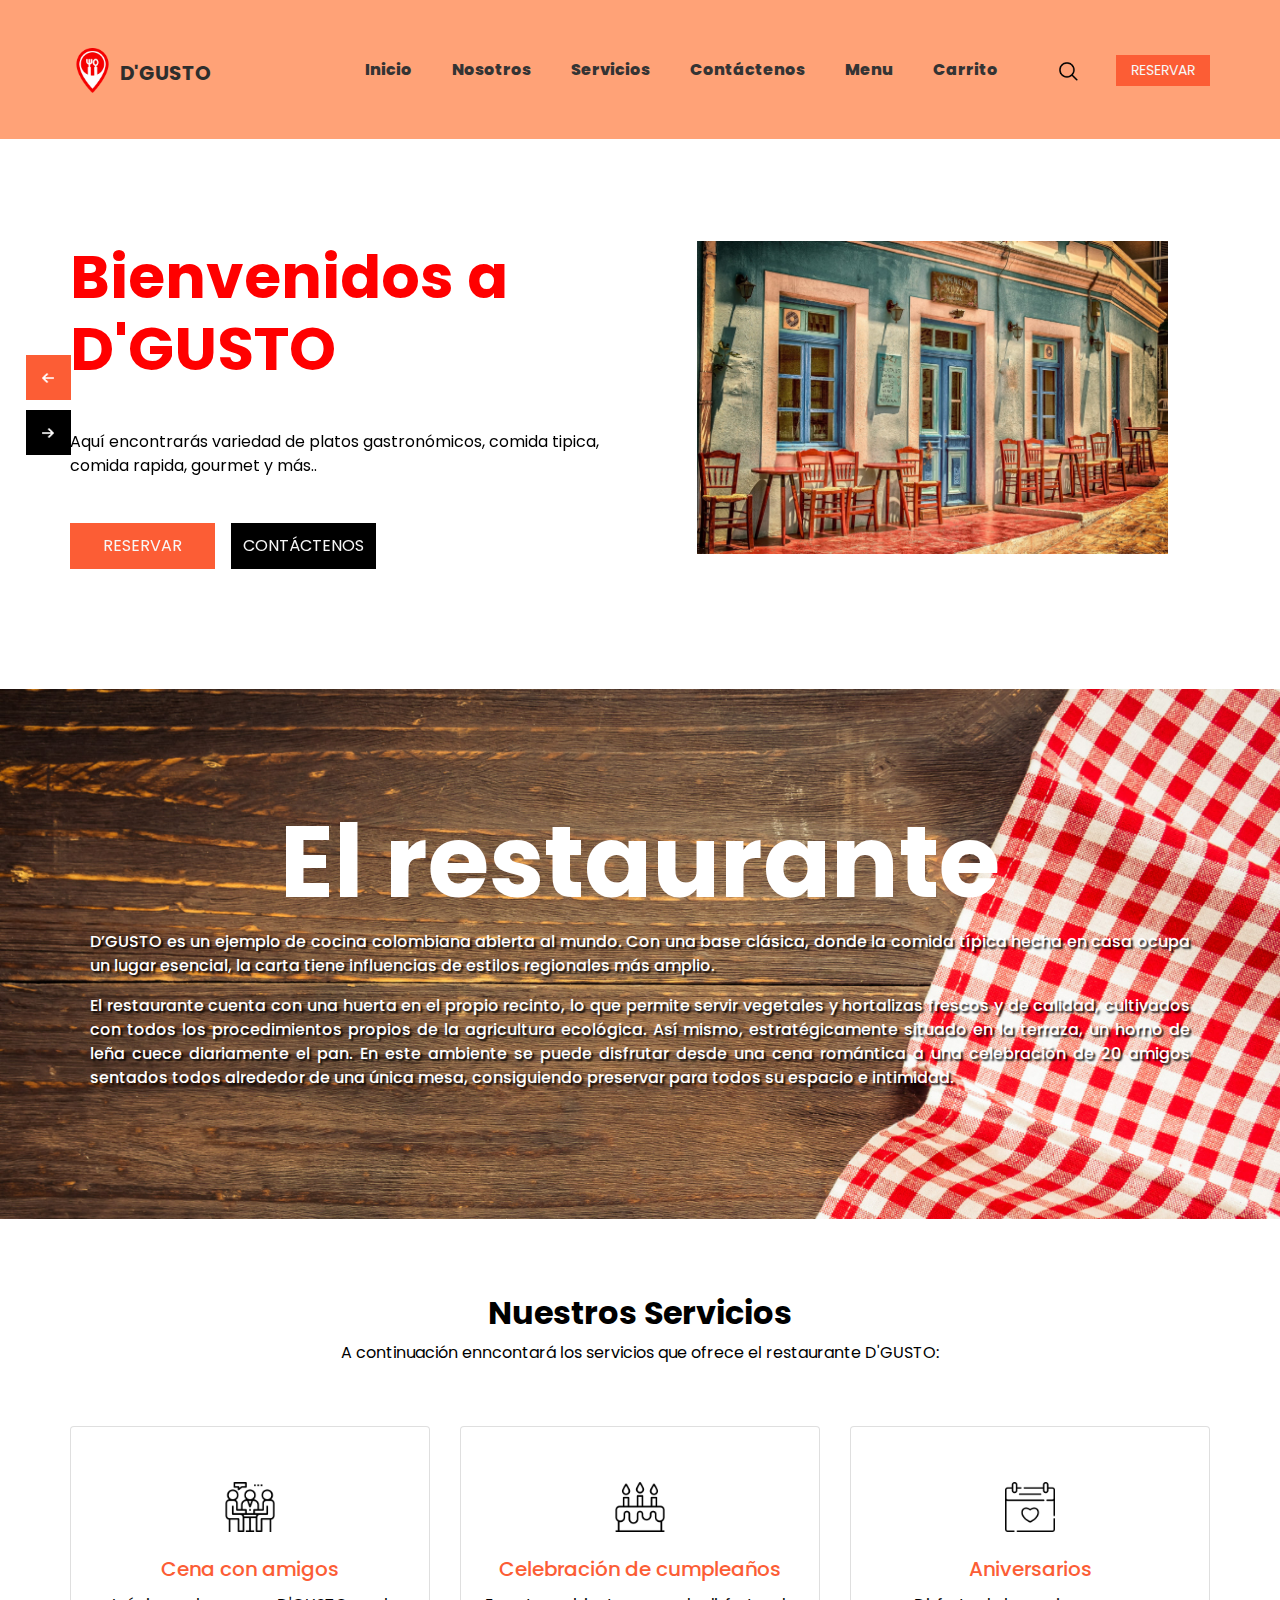
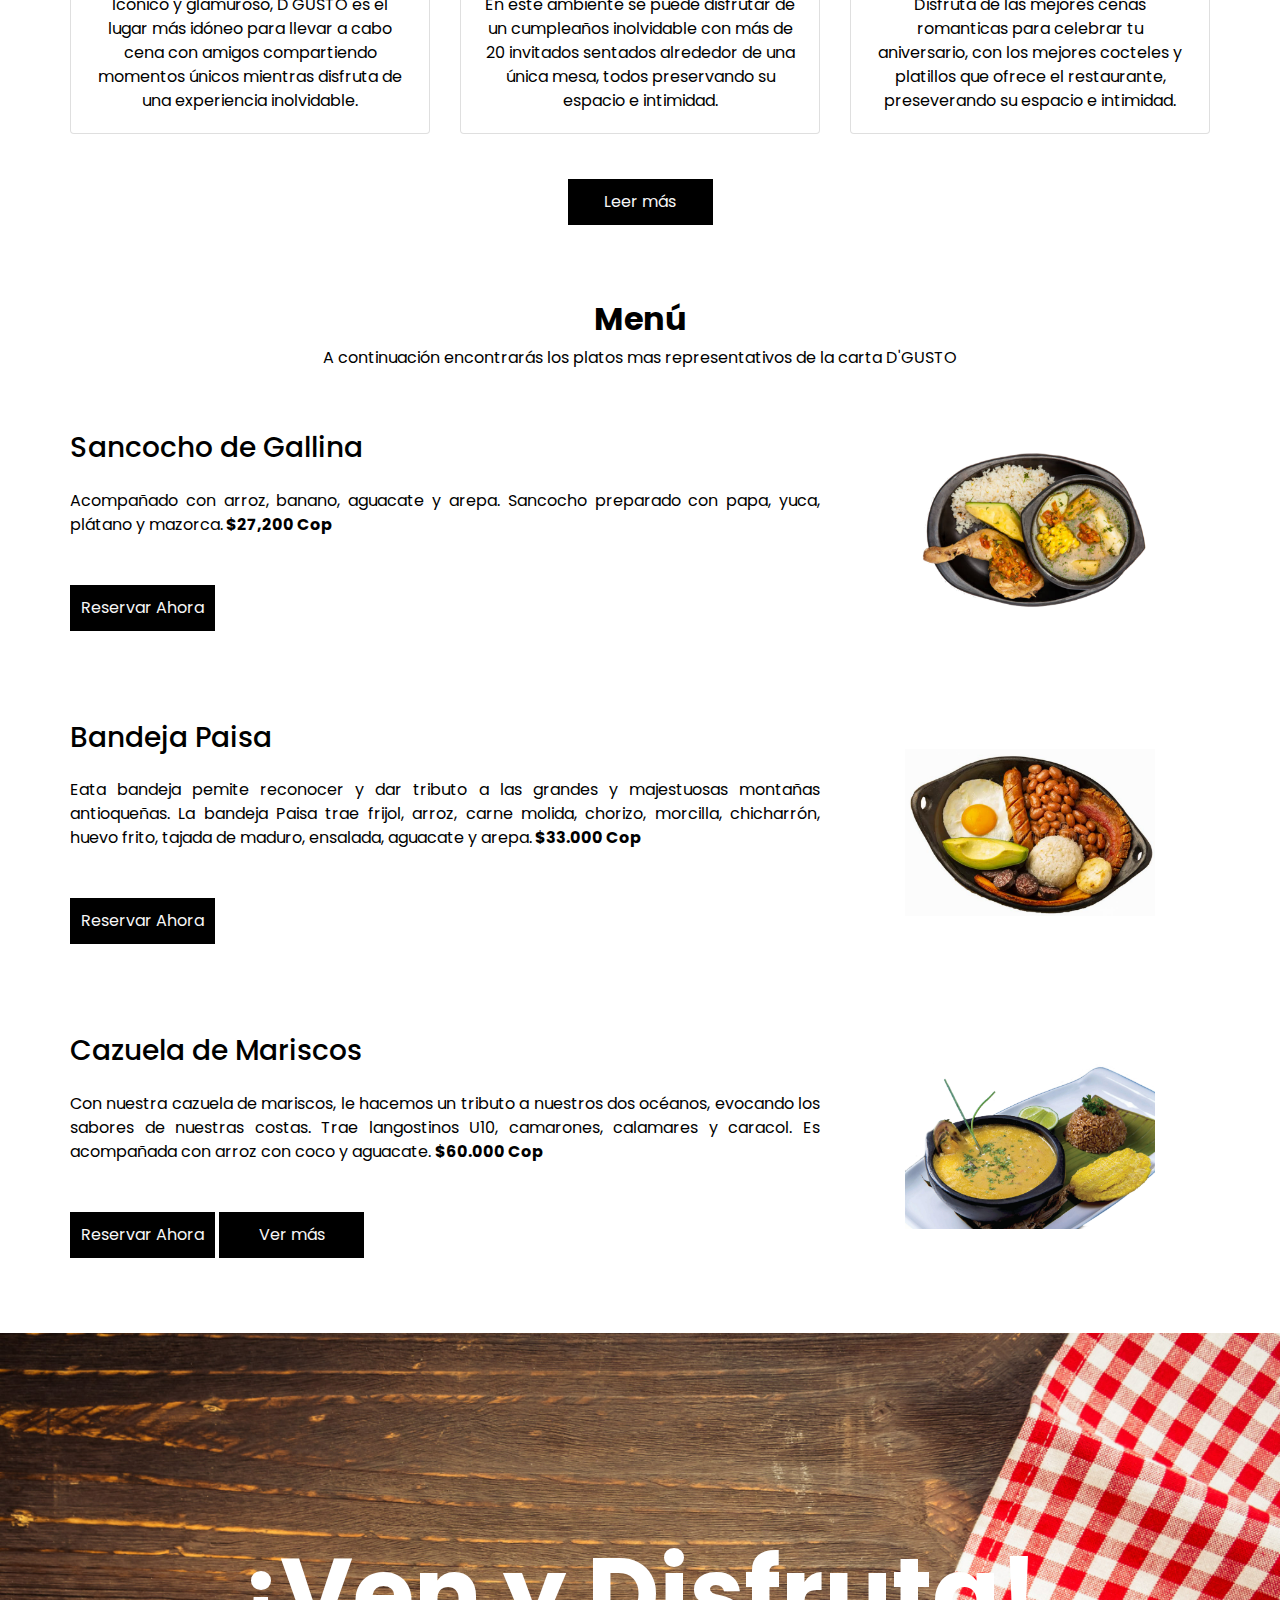
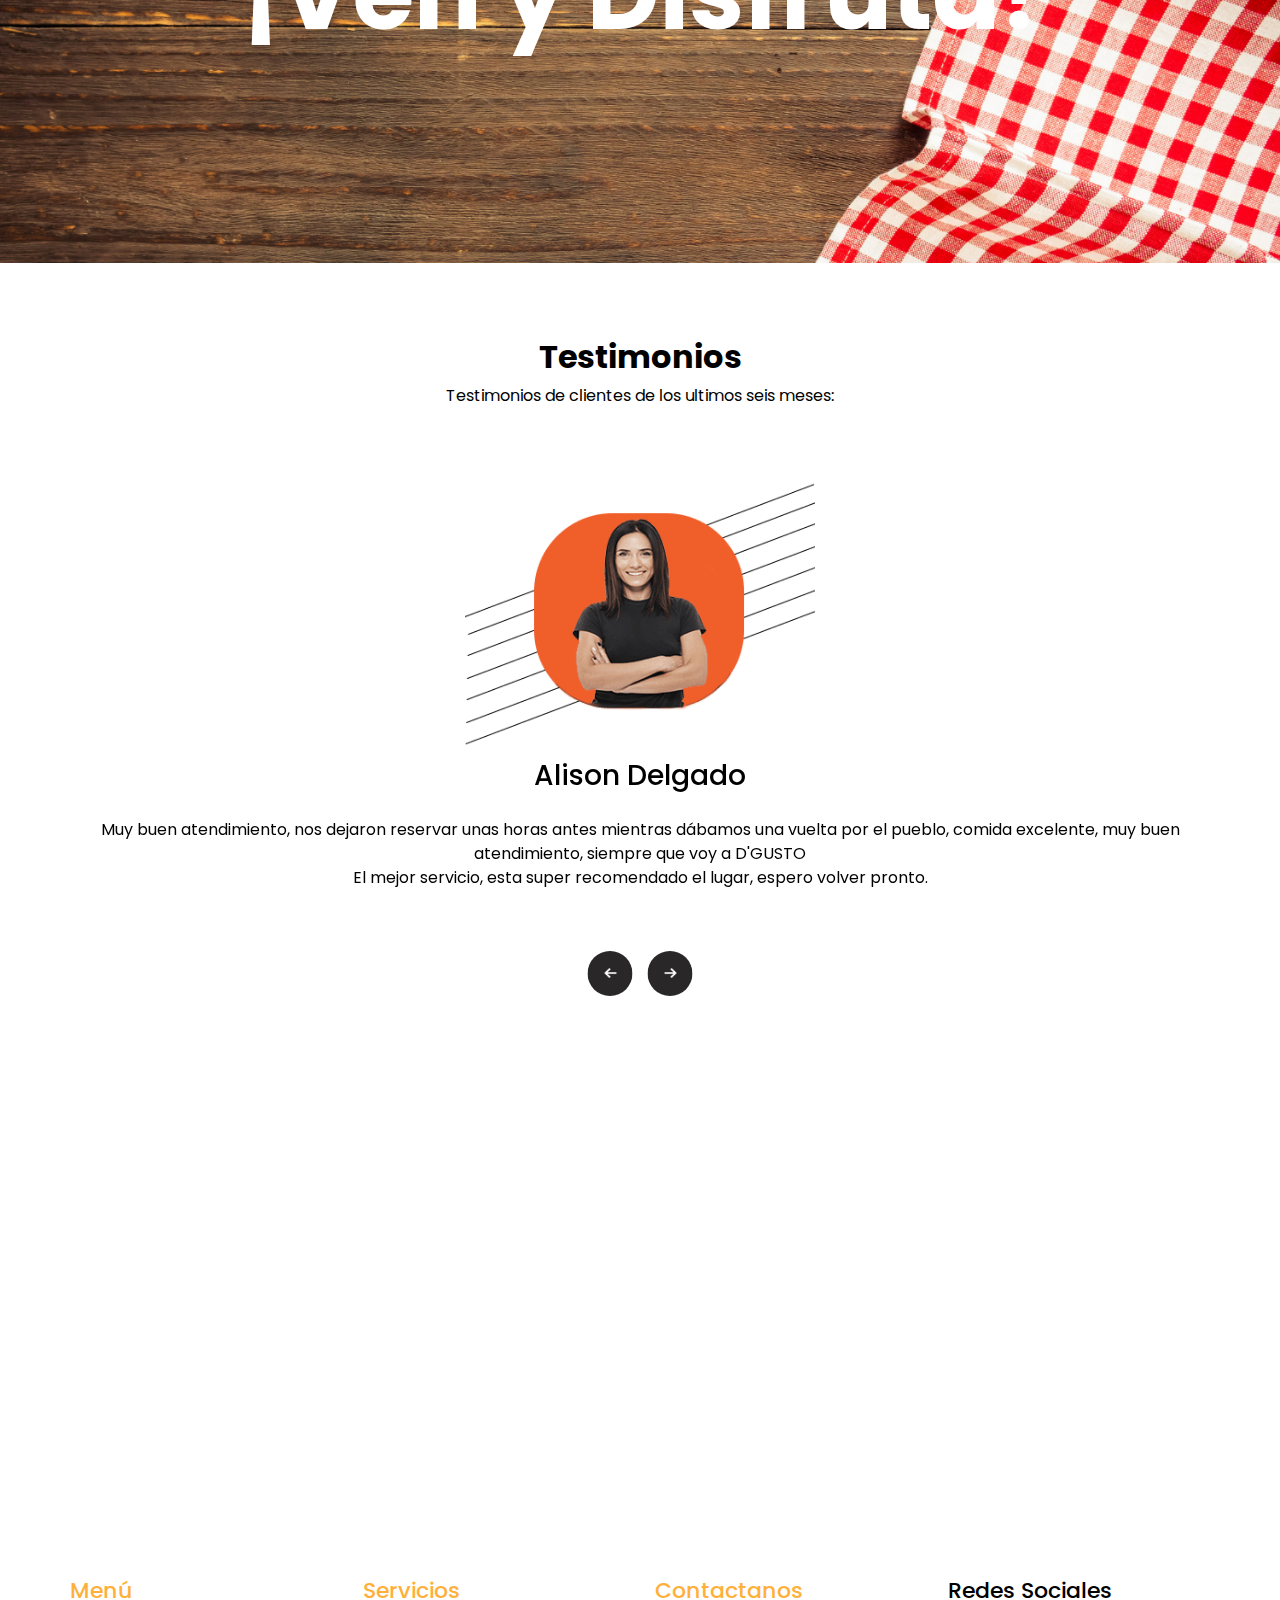
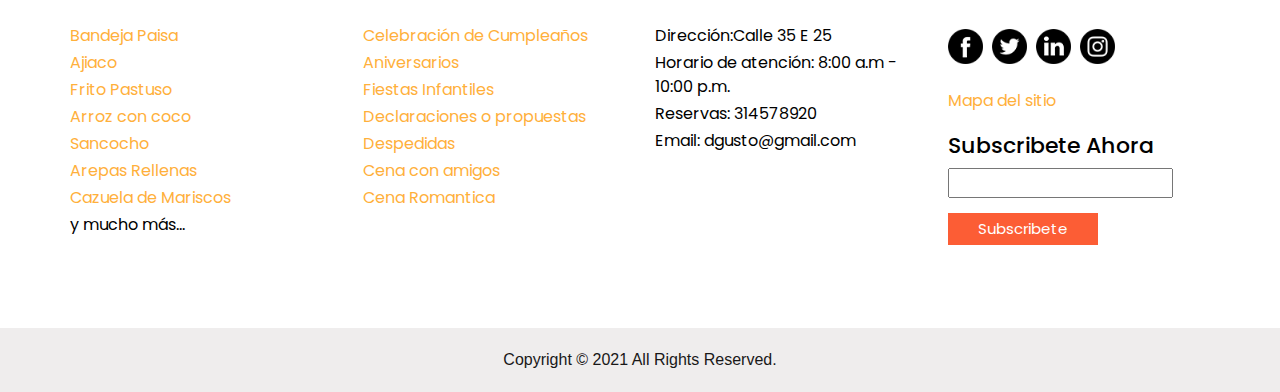
<file: index.html>
<!DOCTYPE html>
<html>

<head>
    <!-- Basic -->
    <meta charset="utf-8" />
    <meta http-equiv="X-UA-Compatible" content="IE=edge" />
    <!-- Mobile Metas -->
    <meta name="viewport" content="width=device-width, initial-scale=1, shrink-to-fit=no" />
    <!-- Site Metas -->
    <meta name="keywords" content="restaurante, comida, colombia" />
    <meta name="description" content="Es una pagina de resutarnte" />
    <meta name="author" content="" />

    <title>Restaurante</title>

    <!-- slider stylesheet -->
    <link rel="stylesheet" type="text/css" href="https://cdnjs.cloudflare.com/ajax/libs/OwlCarousel2/2.1.3/assets/owl.carousel.min.css" />

    <!-- bootstrap core css -->
    <link rel="stylesheet" type="text/css" href="css/bootstrap.css" />

    <!-- fonts style -->
    <link href="https://fonts.googleapis.com/css?family=Poppins:400,700&display=swap" rel="stylesheet" />
    <!-- Custom styles for this template -->
    <link href="css/style.css" rel="stylesheet" />
    <!-- responsive style -->
    <link href="css/responsive.css" rel="stylesheet" />
    <script src="js/scripts.js"></script>
</head>

<body>
    <!-----------------------------------------------------------------Header-------------------------------------------------------------------------->
    <header class="header_section">
        <div class="container">
            <nav class="navbar navbar-expand-lg custom_nav-container pt-3">
                <a class="navbar-brand" href="index.html">
                    <img src="images/icono.png" alt="" /><span>
            D'GUSTO
          </span>
                </a>
                <button class="navbar-toggler" type="button" data-toggle="collapse" data-target="#navbarSupportedContent" aria-controls="navbarSupportedContent" aria-expanded="false" aria-label="Toggle navigation">
          <span class="navbar-toggler-icon"></span>
        </button>

                <div class="collapse navbar-collapse" id="navbarSupportedContent">
                    <div class="d-flex ml-auto flex-column flex-lg-row align-items-center">
                        <ul class="navbar-nav  ">
                            <li class="nav-item active">
                                <a class="nav-link" href="index.html">Inicio <span class="sr-only">(current)</span></a>
                            </li>
                            <li class="nav-item">
                                <a class="nav-link" href="Nosotros.html"> Nosotros</a>
                            </li>
                            <li class="nav-item">
                                <a class="nav-link" href="service.html"> Servicios </a>
                            </li>
                            <li class="nav-item">
                                <a class="nav-link" href="contact.html">Contáctenos</a>
                            </li>

                        </ul>
                        <ul class="nav navbar-nav mb-3 py-3 container" id="pills-tab" role="tablist" style="padding-top: 2rem !important;">
                            <li class="nav-item" role="presentation">
                                <a href="tienda.html" class="nav-link active" id="pills-profile-tab" data-bs-toggle="pill" data-bs-target="#pills-profile" type="button" role="tab" aria-controls="pills-profile" aria-selected="false">Menu</a>
                            </li>
                            <li class="nav-item" role="presentation">
                                <a href="tienda.html" class="nav-link" id="pills-contact-tab" data-bs-toggle="pill" data-bs-target="#pills-contact" type="button" role="tab" aria-controls="pills-contact" aria-selected="false">Carrito</a>
                            </li>
                        </ul>

                        <form class="form-inline my-2 my-lg-0 ml-0 ml-lg-4 mb-3 mb-lg-0">
                            <button class="btn  my-2 my-sm-0 nav_search-btn" type="submit"></button>
                        </form>
                    </div>
                    <div class="quote_btn-container ml-0 ml-lg-4 d-flex justify-content-center">
                        <a href="reservas.html">
              Reservar
            </a>
                    </div>
                </div>
            </nav>
        </div>
    </header>
    <!----------------------------------------------------------------- fin de Header-------------------------------------------------------------------------->

    <!-- end header section -->
    <!-- slider section -->
    <section class=" slider_section position-relative" style="margin-bottom: 120px;">
        <div id="carouselExampleControls" class="carousel slide" data-ride="carousel">
            <div class="carousel-inner">
                <div class="carousel-item active">
                    <div class="slider_item-box">
                        <div class="slider_item-container">
                            <div class="container">
                                <div class="row">
                                    <div class="col-md-6">
                                        <div class="slider_item-detail">
                                            <div>
                                                <h1 style="color: red;">
                                                    Bienvenidos a D'GUSTO
                                                </h1>
                                                <p>
                                                    Aquí encontrarás variedad de platos gastronómicos, comida tipica, comida rapida, gourmet y más..
                                                </p>
                                                <div class="d-flex">
                                                    <a href="menu.html" class="text-uppercase custom_orange-btn mr-3">
                              Reservar
                            </a>
                                                    <a href="contact.html" class="text-uppercase custom_dark-btn">
                              Contáctenos
                            </a>
                                                </div>
                                            </div>
                                        </div>
                                    </div>
                                    <div class="col-md-6">
                                        <div class="slider_img-box">
                                            <div>
                                                <img src="images/Restaurante.jpg" alt="Foto Restaurante" class="" />
                                            </div>
                                        </div>
                                    </div>
                                </div>
                            </div>
                        </div>
                    </div>
                </div>
                <div class="carousel-item">
                    <div class="slider_item-box">
                        <div class="slider_item-container">
                            <div class="container">
                                <div class="row">
                                    <div class="col-md-6">
                                        <div class="slider_item-detail">
                                            <div>
                                                <h1>
                                                    Promoción de Amor Y Amistad
                                                </h1>
                                                <p>
                                                    Encontrarás el 20 % de descuebto en variedad de platos gastronomicos, comida tipica, comida rapida, gourmet y más..
                                                </p>
                                                <div class="d-flex">
                                                    <a href="menu.html" class="text-uppercase custom_orange-btn mr-3">
                              Ver más
                            </a>
                                                    <a href="contact.html" class="text-uppercase custom_dark-btn">
                              Contáctenos
                            </a>
                                                </div>
                                            </div>
                                        </div>
                                    </div>
                                    <div class="col-md-6">
                                        <div class="slider_img-box">
                                            <div>
                                                <img src="images/arepas.jpg" alt="" class="" />
                                            </div>
                                        </div>
                                    </div>
                                </div>
                            </div>
                        </div>
                    </div>
                </div>
                <div class="carousel-item">
                    <div class="slider_item-box">
                        <div class="slider_item-container">
                            <div class="container">
                                <div class="row">
                                    <div class="col-md-6">
                                        <div class="slider_item-detail">
                                            <div>
                                                <h1>
                                                    Actividades D'GUSTO
                                                </h1>
                                                <p>
                                                    Participa en los mejores Retos en comida picante, animate y participa excelentes premios en los mejores Retos en comida picante, animate y participa excelentes premios.
                                                </p>
                                                <div class="d-flex">
                                                    <a href="service.html" class="text-uppercase custom_orange-btn mr-3">    
                            Ver actividades
                            </a>
                                                    <a href="" class="text-uppercase custom_dark-btn">
                              Contáctenos
                            </a>
                                                </div>
                                            </div>
                                        </div>
                                    </div>
                                    <div class="col-md-6">
                                        <div class="slider_img-box">
                                            <div>
                                                <img src="images/gourmet.jpg" alt="" class="" />
                                            </div>
                                        </div>
                                    </div>
                                </div>
                            </div>
                        </div>
                    </div>
                </div>
            </div>
            <div class="custom_carousel-control">
                <a class="carousel-control-prev" href="#carouselExampleControls" role="button" data-slide="prev">
                    <span class="sr-only">Anterior</span>
                </a>
                <a class="carousel-control-next" href="#carouselExampleControls" role="button" data-slide="next">
                    <span class="sr-only">Siguiente</span>
                </a>
            </div>
        </div>
    </section>

    <!-- end slider section -->
    </div>

    <!-- Presentation section -->
    <section class="tasty_section">
        <div class="container_fluid">
            <h2>
                El restaurante
            </h2>

            <p class="presentacion">
                D’GUSTO es un ejemplo de cocina colombiana abierta al mundo. Con una base clásica, donde la comida típica hecha en casa ocupa un lugar esencial, la carta tiene influencias de estilos regionales más amplio.
            </p>
            <p class="presentacion">
                El restaurante cuenta con una huerta en el propio recinto, lo que permite servir vegetales y hortalizas frescos y de calidad, cultivados con todos los procedimientos propios de la agricultura ecológica. Así mismo, estratégicamente situado en la terraza,
                un horno de leña cuece diariamente el pan. En este ambiente se puede disfrutar desde una cena romántica a una celebración de 20 amigos sentados todos alrededor de una única mesa, consiguiendo preservar para todos su espacio e intimidad.
            </p>

        </div>
    </section>

    <!-- end presentation section -->

    <!-- service section -->

    <section class="service_section layout_padding ">
        <div class="container">
            <h2 class="custom_heading">Nuestros Servicios</h2>
            <p class="custom_heading-text">
                A continuación enncontará los servicios que ofrece el restaurante D'GUSTO:
            </p>
            <div class=" layout_padding2">
                <div class="card-deck">
                    <div class="card">
                        <img class="card-img-top" src="images/reunion (1).png" alt="Card image cap" />
                        <div class="card-body">
                            <h5 class="card-title">Cena con amigos</h5>
                            <p class="card-text">
                                Icónico y glamuroso, D'GUSTO es el lugar más idóneo para llevar a cabo cena con amigos compartiendo momentos únicos mientras disfruta de una experiencia inolvidable.
                            </p>
                        </div>
                    </div>
                    <div class="card">
                        <img class="card-img-top" src="images/pastel-de-cumpleanos.png" alt="Card image cap" />
                        <div class="card-body">
                            <h5 class="card-title">Celebración de cumpleaños</h5>
                            <p class="card-text">
                                En este ambiente se puede disfrutar de un cumpleaños inolvidable con más de 20 invitados sentados alrededor de una única mesa, todos preservando su espacio e intimidad.
                            </p>
                        </div>
                    </div>
                    <div class="card">
                        <img class="card-img-top" src="images/aniversario.png" alt="Card image cap" />
                        <div class="card-body">
                            <h5 class="card-title">Aniversarios</h5>
                            <p class="card-text">
                                Disfruta de las mejores cenas romanticas para celebrar tu aniversario, con los mejores cocteles y platillos que ofrece el restaurante, preseverando su espacio e intimidad.
                            </p>
                        </div>
                    </div>
                </div>
            </div>
            <div class="d-flex justify-content-center">
                <a href="service.html" class="custom_dark-btn">

          Leer más
        </a>
            </div>
        </div>
    </section>

    <!-- end service section -->

    <!-- Menu section -->

    <section class="fruit_section">
        <div class="container">
            <h2 class="custom_heading">Menú</h2>
            <p class="custom_heading-text">
                A continuación encontrarás los platos mas representativos de la carta D'GUSTO
            </p>
            <div class="row layout_padding2">
                <div class="col-md-8">
                    <div class="fruit_detail-box">
                        <h3>
                            Sancocho de Gallina
                        </h3>
                        <p class="mt-4 mb-5">
                            Acompañado con arroz, banano, aguacate y arepa. Sancocho preparado con papa, yuca, plátano y mazorca.<strong> $27,200 Cop</strong>
                        </p>
                        <div>
                            <a href="" class="custom_dark-btn">
                Reservar Ahora
              </a>
                        </div>
                    </div>
                </div>
                <div class="col-md-4 d-flex justify-content-center align-items-center">
                    <div class="fruit_img-box d-flex justify-content-center align-items-center">
                        <img src="images/Sancocho.jpg" alt="" class="" width="250px" />
                    </div>
                </div>
            </div>
            <div class="row layout_padding2">
                <div class="col-md-8">
                    <div class="fruit_detail-box">
                        <h3>
                            Bandeja Paisa
                        </h3>
                        <p class="mt-4 mb-5">
                            Eata bandeja pemite reconocer y dar tributo a las grandes y majestuosas montañas antioqueñas. La bandeja Paisa trae frijol, arroz, carne molida, chorizo, morcilla, chicharrón, huevo frito, tajada de maduro, ensalada, aguacate y arepa.<strong> $33.000 Cop</strong>
                        </p>
                        <div>
                            <a href="" class="custom_dark-btn">
                Reservar Ahora
              </a>
                        </div>
                    </div>
                </div>
                <div class="col-md-4 d-flex justify-content-center align-items-center">
                    <div class="fruit_img-box d-flex justify-content-center ">
                        <img src="images/bandeja Paisa.jpg" alt="" class="" width="250px" />
                    </div>
                </div>
            </div>
            <div class="row layout_padding2-top layout_padding-bottom">
                <div class="col-md-8">
                    <div class="fruit_detail-box">
                        <h3>
                            Cazuela de Mariscos
                        </h3>
                        <p class="mt-4 mb-5">
                            Con nuestra cazuela de mariscos, le hacemos un tributo a nuestros dos océanos, evocando los sabores de nuestras costas. Trae langostinos U10, camarones, calamares y caracol. Es acompañada con arroz con coco y aguacate. <strong> $60.000 Cop</strong>
                        </p>
                        <div>
                            <a href="" class="custom_dark-btn">
                Reservar Ahora
              </a>
                            <a href="menu.html" class="custom_dark-btn">
                Ver más
              </a>
                        </div>
                    </div>
                </div>
                <div class="col-md-4 d-flex justify-content-center align-items-center">
                    <div class="fruit_img-box d-flex justify-content-center align-items-center">
                        <img src="images/Cazuela (1).jpg" alt="" class="" width="250px" />
                    </div>
                </div>
            </div>
        </div>
    </section>

    <!-- end menu section -->

    <!-- tasty section -->
    <section class="tasty_section">
        <div class="container_fluid">
            <h2>
                ¡Ven y Disfruta!
            </h2>
        </div>
    </section>

    <!-- end tasty section -->

    <!-- client section -->

    <section class="client_section layout_padding">
        <div class="container">
            <h2 class="custom_heading">Testimonios</h2>
            <p class="custom_heading-text">
                Testimonios de clientes de los ultimos seis meses:
            </p>
            <div>
                <div id="carouselExampleControls-2" class="carousel slide" data-ride="carousel">
                    <div class="carousel-inner">
                        <div class="carousel-item active">
                            <div class="client_container layout_padding2">
                                <div class="client_img-box">
                                    <img src="images/Cliente1.png" alt="" />
                                </div>
                                <div class="client_detail">
                                    <h3>
                                        Alison Delgado
                                    </h3>
                                    <p class="custom_heading-text">

                                        Muy buen atendimiento, nos dejaron reservar unas horas antes mientras dábamos una vuelta por el pueblo, comida excelente, muy buen atendimiento, siempre que voy a D'GUSTO<br /> El mejor servicio, esta super recomendado
                                        el lugar, espero volver pronto.
                                    </p>
                                </div>
                            </div>
                        </div>
                        <div class="carousel-item">
                            <div class="client_container layout_padding2">
                                <div class="client_img-box">
                                    <img src="images/Cliente2.png" alt="" />
                                </div>
                                <div class="client_detail">
                                    <h3>
                                        Luis Sanchez
                                    </h3>
                                    <p class="custom_heading-text">
                                        ¡Me encanta comer en D’GUSTO nunca falla el tataki de atún! Está todo buenísimo. Las hamburguesas de salmón buenísimas, siempre tienen algo diferente. Precio acorde a la calidad, no para ir todos los días,<br />                                        pero sí que un par de veces en el mes.

                                    </p>
                                </div>
                            </div>
                        </div>
                        <div class="carousel-item">
                            <div class="client_container layout_padding2">
                                <div class="client_img-box">
                                    <img src="images/Cliente3.png" alt="" />
                                </div>
                                <div class="client_detail">
                                    <h3>
                                        Monica Yela
                                    </h3>
                                    <p class="custom_heading-text">
                                        He tenido el placer de comer tanto en mesa como en la barra y siempre he salido muy contenta y satisfecha. Cocina mediterránea y tradicional andaluza, buena carta de vinos y productos frescos. El personal es muy atento y muy profesional. Mi familia y
                                        yo hemos celebrado algunos eventos en este restaurante, deja muy buena impresión y buen sabor de boca. La relación calidad/precio es buena.
                                    </p>
                                </div>
                            </div>
                        </div>
                    </div>
                    <div class="custom_carousel-control">
                        <a class="carousel-control-prev" href="#carouselExampleControls-2" role="button" data-slide="prev">
                            <span class="" aria-hidden="true"></span>
                            <span class="sr-only">Previous</span>
                        </a>
                        <a class="carousel-control-next" href="#carouselExampleControls-2" role="button" data-slide="next">
                            <span class="" aria-hidden="true"></span>
                            <span class="sr-only">Siguiente</span>
                        </a>
                    </div>

                </div>
            </div>
        </div>
    </section>

    <!-- end client section -->

    <div class="container">
        <div class="row">
            <div class="col-md-12">
                <iframe src="https://www.google.com/maps/embed?pb=!1m18!1m12!1m3!1d3988.8962714717486!2d-77.27336348554137!3d1.2318175991015279!2m3!1f0!2f0!3f0!3m2!1i1024!2i768!4f13.1!3m3!1m2!1s0x8e2ed46f0a46b44f%3A0x239dc56d31fed1cb!2sCl.%2035%2C%20Pasto%2C%20Nari%C3%B1o!5e0!3m2!1ses!2sco!4v1631913556776!5m2!1ses!2sco"
                    width="1200" height="450" style="border:0;" allowfullscreen="" loading="lazy"></iframe>
            </div>
        </div>
    </div>
    <!--Footer-->
    <section class="info_section layout_padding">
        <div class="container">
            <div class="row">
                <div class="col-md-3" id="menu-footer">
                    <h5>
                        <a href="menu.html">Menú</a>
                    </h5>
                    <ul>
                        <li>
                            <a href="menu.html">Bandeja Paisa</a>
                        </li>
                        <li>
                            <a href="menu.html">Ajiaco</a>
                        </li>
                        <li>
                            <a href="menu.html">Frito Pastuso</a>
                        </li>
                        <li>
                            <a href="menu.html">Arroz con coco</a>
                        </li>
                        <li>
                            <a href="menu.html">Sancocho</a>
                        </li>
                        <li>
                            <a href="menu.html">Arepas Rellenas </a>
                        </li>
                        <li>
                            <a href="menu.html">Cazuela de Mariscos</a>
                        </li>
                        <li>
                            y mucho más...
                        </li>
                    </ul>
                </div>
                <div class="col-md-3" id="menu-footer">
                    <h5>
                        <a href="service.html">Servicios</a>
                    </h5>
                    <ul>
                        <li>
                            <a href="service.html">Celebración de Cumpleaños</a>
                        </li>
                        <li>
                            <a href="service.html">Aniversarios</a>
                        </li>
                        <li>
                            <a href="service.html">Fiestas Infantiles</a>
                        </li>
                        <li>
                            <a href="service.html">Declaraciones o propuestas</a>
                        </li>
                        <li>
                            <a href="service.html">Despedidas</a>
                        </li>
                        <li>
                            <a href="service.html">Cena con amigos</a>
                        </li>
                        <li>
                            <a href="service.html">Cena Romantica</a>
                        </li>
                    </ul>
                </div>
                <div class="col-md-3">
                    <h5>
                        <a href="contact.html">Contactanos</a>
                    </h5>
                    <ul>
                        <li>
                            Dirección:Calle 35 E 25
                        </li>
                        <li>
                            Horario de atención: 8:00 a.m - 10:00 p.m.
                        </li>
                        <li>
                            Reservas: 314578920
                        </li>
                        <li>
                            Email: dgusto@gmail.com
                        </li>
                        <li>

                        </li>
                        <li>

                        </li>
                        <li>

                        </li>
                        <li>

                        </li>
                    </ul>
                </div>
                <div class="col-md-3">
                    <div class="social_container">
                        <h5>
                            Redes Sociales
                        </h5>
                        <div class="social-box">
                            <a href="">
                                <img src="images/fb.png" alt="">
                            </a>

                            <a href="">
                                <img src="images/twitter.png" alt="">
                            </a>
                            <a href="">
                                <img src="images/linkedin.png" alt="">
                            </a>
                            <a href="">
                                <img src="images/instagram.png" alt="">
                            </a>
                        </div>
                        <div>
                            <a href="mapa.html">Mapa del sitio</a>
                        </div>
                    </div>
                    <div class="subscribe_container">
                        <h5>
                            Subscribete Ahora
                        </h5>
                        <div class="form_container">
                            <form action="">
                                <input type="email">
                                <button type="submit">
                  Subscribete
                </button>
                            </form>
                        </div>
                    </div>
                </div>
            </div>
        </div>
    </section>

    <!--Acordion-->




    <!-- footer section -->
    <section class="container-fluid footer_section">
        <p>
            Copyright &copy; 2021 All Rights Reserved.
        </p>
    </section>
    <!-- footer section -->

    <script type="text/javascript" src="js/jquery-3.4.1.min.js"></script>
    <script type="text/javascript" src="js/bootstrap.js"></script>
    <!-- google map js -->

    <!-- end google map js -->
</body>

</html>
</file>
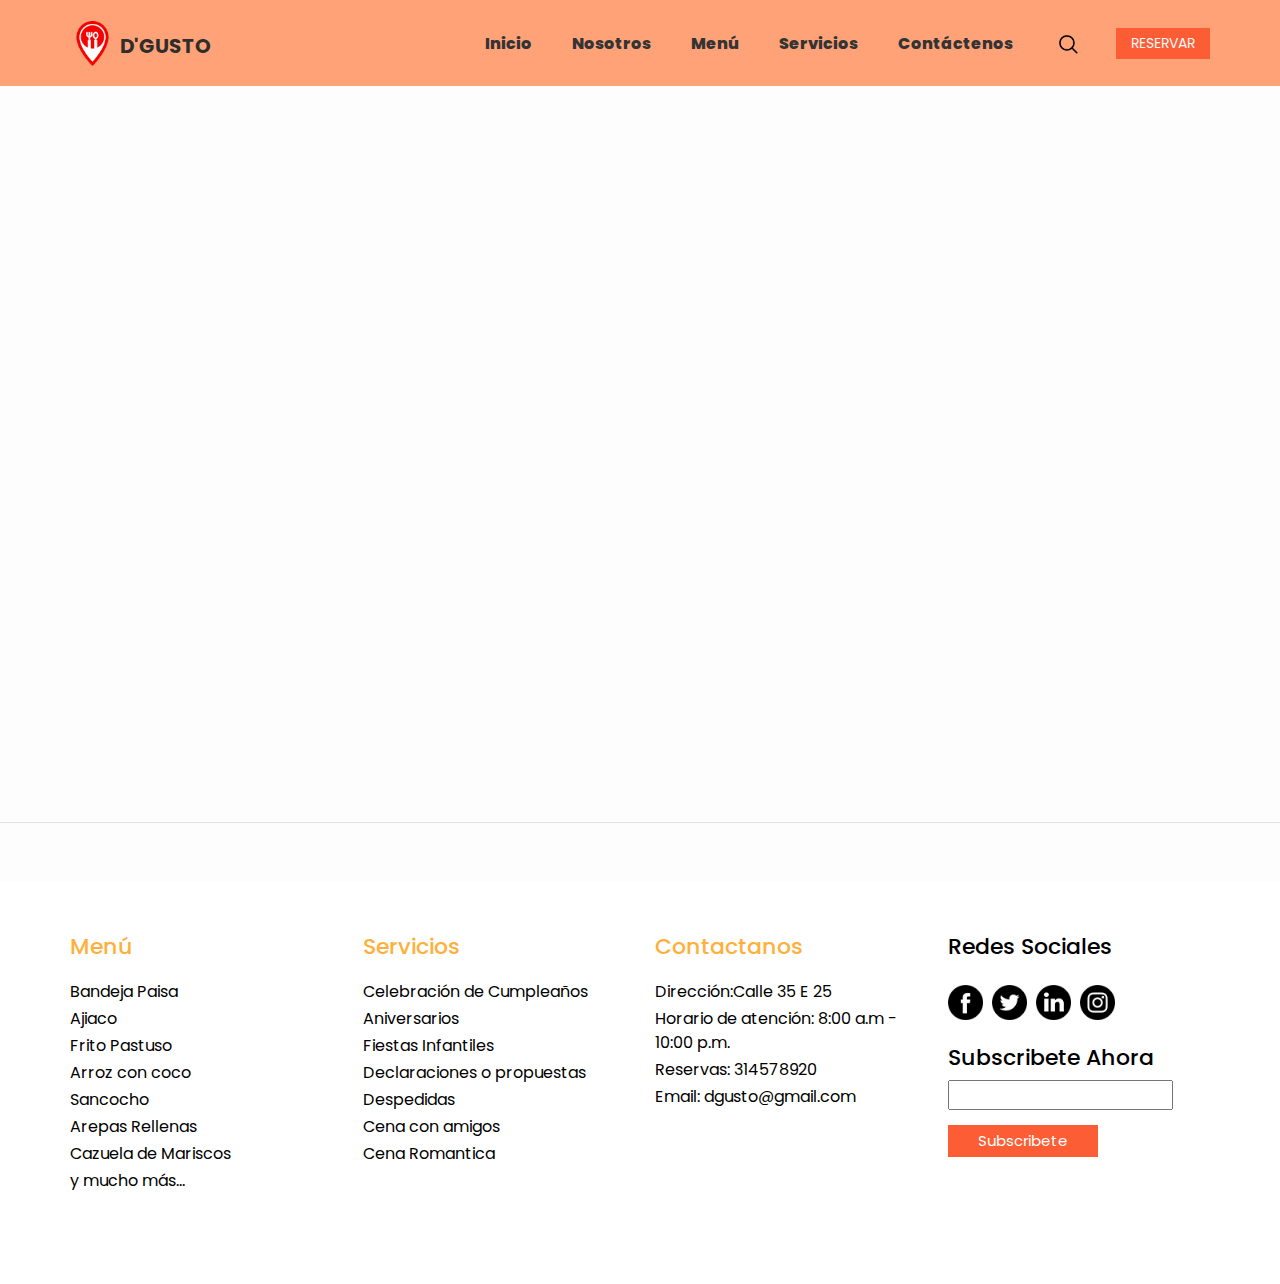
<file: carrito.html>
<!DOCTYPE html>
<html>

<head>
    <!-- Basic -->
    <meta charset="utf-8" />
    <meta http-equiv="X-UA-Compatible" content="IE=edge" />
    <!-- Mobile Metas -->
    <meta name="viewport" content="width=device-width, initial-scale=1, shrink-to-fit=no" />
    <!-- Site Metas -->
    <meta name="keywords" content="" />
    <meta name="description" content="" />
    <meta name="author" content="" />

    <title>Restaurante</title>

    <!-- CSS only -->
    <link href="https://cdn.jsdelivr.net/npm/bootstrap@5.0.0-beta2/dist/css/bootstrap.min.css" rel="stylesheet"
        integrity="sha384-BmbxuPwQa2lc/FVzBcNJ7UAyJxM6wuqIj61tLrc4wSX0szH/Ev+nYRRuWlolflfl" crossorigin="anonymous" />
    <link href="https://cdn.jsdelivr.net/npm/bootstrap@5.0.0-beta2/dist/css/bootstrap.min.css" rel="stylesheet"
        integrity="sha384-BmbxuPwQa2lc/FVzBcNJ7UAyJxM6wuqIj61tLrc4wSX0szH/Ev+nYRRuWlolflfl" crossorigin="anonymous" />
    <link rel="stylesheet" type="text/css"
        href="https://cdnjs.cloudflare.com/ajax/libs/OwlCarousel2/2.1.3/assets/owl.carousel.min.css" />

    <!-- bootstrap core css -->
    <link rel="stylesheet" type="text/css" href="css/bootstrap.css" />

    <!-- fonts style -->
    <link href="https://fonts.googleapis.com/css?family=Poppins:400,700&display=swap" rel="stylesheet" />
    <!-- Custom styles for this template -->
    <link href="css/style.css" rel="stylesheet" />
    <!-- responsive style -->
    <link href="css/responsive.css" rel="stylesheet" />
    <link rel="stylesheet" href="/css/styles3.css">



</head>

<body>
    <div class="hero_area">
        <!-- header section strats -->
        <header class="header_section">
            <div class="container">
                <nav class="navbar navbar-expand-lg custom_nav-container pt-3">
                    <a class="navbar-brand" href="index.html">
                        <img src="images/icono.png" alt="" /><span>
                            D'GUSTO
                        </span>
                    </a>
                    <button class="navbar-toggler" type="button" data-toggle="collapse"
                        data-target="#navbarSupportedContent" aria-controls="navbarSupportedContent"
                        aria-expanded="false" aria-label="Toggle navigation">
                        <span class="navbar-toggler-icon"></span>
                    </button>

                    <div class="collapse navbar-collapse" id="navbarSupportedContent">
                        <div class="d-flex ml-auto flex-column flex-lg-row align-items-center">
                            <ul class="navbar-nav  ">
                                <li class="nav-item active">
                                    <a class="nav-link" href="index.html">Inicio <span
                                            class="sr-only">(current)</span></a>
                                </li>
                                <li class="nav-item">
                                    <a class="nav-link" href="Nosotros.html"> Nosotros</a>
                                </li>
                                <li class="nav-item">
                                    <a class="nav-link" href="menu.html">Menú</a>
                                </li>
                                <li class="nav-item">
                                    <a class="nav-link" href="service.html"> Servicios </a>
                                </li>
                                <li class="nav-item">
                                    <a class="nav-link" href="contact.html">Contáctenos</a>
                                </li>
                            </ul>
                            <form class="form-inline my-2 my-lg-0 ml-0 ml-lg-4 mb-3 mb-lg-0">
                                <button class="btn  my-2 my-sm-0 nav_search-btn" type="submit"></button>
                            </form>
                        </div>
                        <div class="quote_btn-container ml-0 ml-lg-4 d-flex justify-content-center">
                            <a href="reservas.html">
                                Reservar
                            </a>

                            </li>
                            </ul>
                        </div>
                    </div>
                </nav>
            </div>
        </header>

        <!-------------------------------------------------------------------------menu principal------------------------------------------------>
<section>
        <div class="tab-pane fade carrito" id="pills-contact" role="tabpanel" aria-labelledby="pills-contact-tab" style="background-color: black;">
            <br>
            <table class="table table-dark table-hover">
                <thead>
                    <tr class="text-primary">
                        <th scope="col">#</th>
                        <th scope="col">Productos</th>
                        <th scope="col">Precio</th>
                        <th scope="col">Cantidad</th>
                    </tr>
                </thead>
                <tbody class="tbody">



                </tbody>
            </table>
            <br><br>
            <div class="row mx-4">
                <div class="col">
                    <h3 class="itemCartTotal text-white">Total: 0</h3>
                </div>
                <div class="col d-flex justify-content-end">
                    <button class="btn btn-success">COMPRAR</button>
                </div>
            </div>

        </div>
    </section>    

    <!---------------------------------------------------------------FOOTER--------------------------------------------------------->
    <hr class="featurette-divider ">
    <section class="info_section layout_padding">
        <div class="container">
            <div class="row">
                <div class="col-md-3">
                    <h5>
                        <a href="menu.html">Menú</a>
                    </h5>
                    <ul>
                        <li>
                            Bandeja Paisa
                        </li>
                        <li>
                            Ajiaco
                        </li>
                        <li>
                            Frito Pastuso
                        </li>
                        <li>
                            Arroz con coco
                        </li>
                        <li>
                            Sancocho
                        </li>
                        <li>
                            Arepas Rellenas
                        </li>
                        <li>
                            Cazuela de Mariscos
                        </li>
                        <li>
                            y mucho más...
                        </li>
                    </ul>
                </div>
                <div class="col-md-3">
                    <h5>
                        <a href="service.html">Servicios</a>
                    </h5>
                    <ul>
                        <li>
                            Celebración de Cumpleaños
                        </li>
                        <li>
                            Aniversarios
                        </li>
                        <li>
                            Fiestas Infantiles
                        </li>
                        <li>
                            Declaraciones o propuestas
                        </li>
                        <li>
                            Despedidas
                        </li>
                        <li>
                            Cena con amigos
                        </li>
                        <li>
                            Cena Romantica
                        </li>
                    </ul>
                </div>
                <div class="col-md-3">
                    <h5>
                        <a href="contact.html">Contactanos</a>
                    </h5>
                    <ul>
                        <li>
                            Dirección:Calle 35 E 25
                        </li>
                        <li>
                            Horario de atención: 8:00 a.m - 10:00 p.m.
                        </li>
                        <li>
                            Reservas: 314578920
                        </li>
                        <li>
                            Email: dgusto@gmail.com
                        </li>
                        <li>

                        </li>
                        <li>

                        </li>
                        <li>

                        </li>
                        <li>

                        </li>
                    </ul>
                </div>
                <div class="col-md-3">
                    <div class="social_container">
                        <h5>
                            Redes Sociales
                        </h5>
                        <div class="social-box">
                            <a href="">
                                <img src="images/fb.png" alt="">
                            </a>

                            <a href="">
                                <img src="images/twitter.png" alt="">
                            </a>
                            <a href="">
                                <img src="images/linkedin.png" alt="">
                            </a>
                            <a href="">
                                <img src="images/instagram.png" alt="">
                            </a>
                        </div>
                    </div>
                    <div class="subscribe_container">
                        <h5>
                            Subscribete Ahora
                        </h5>
                        <div class="form_container">
                            <form action="">
                                <input type="email">
                                <button type="submit">
                                    Subscribete
                                </button>
                            </form>
                        </div>
                    </div>
                </div>
            </div>
        </div>
    </section>
    </div>

    <!--------------------------------------------------------------------------------------Fin de footer----------------------------------------->
</file>
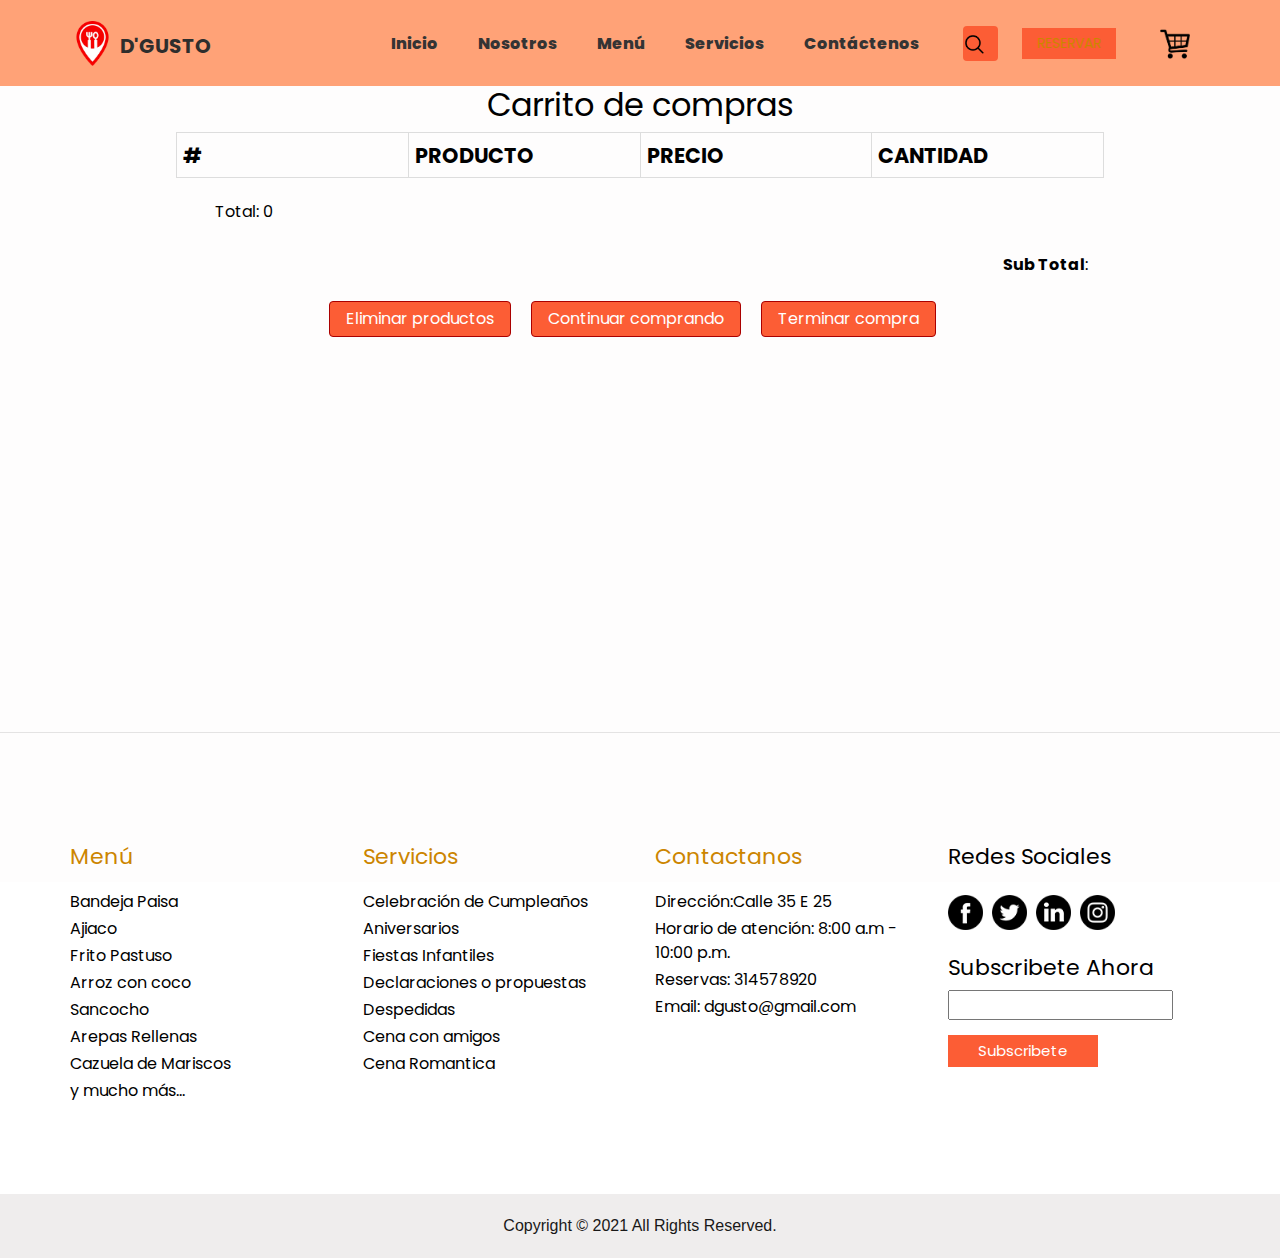
<file: compra.html>
<!DOCTYPE html>
<html>

<head>
    <!-- Basic -->
    <meta charset="utf-8" />
    <meta http-equiv="X-UA-Compatible" content="IE=edge" />
    <!-- Mobile Metas -->
    <meta name="viewport" content="width=device-width, initial-scale=1, shrink-to-fit=no" />
    <!-- Site Metas -->
    <meta name="keywords" content="" />
    <meta name="description" content="" />
    <meta name="author" content="" />

    <title>Restaurante</title>

    <!-- slider stylesheet -->
    <link rel="stylesheet" type="text/css"
        href="https://cdnjs.cloudflare.com/ajax/libs/OwlCarousel2/2.1.3/assets/owl.carousel.min.css" />

    <!-- bootstrap core css -->
    <link rel="stylesheet" type="text/css" href="css/bootstrap.css" />

    <!-- fonts style -->
    <link href="https://fonts.googleapis.com/css?family=Poppins:400,700&display=swap" rel="stylesheet" />
    <!-- Custom styles for this template -->
    <link href="css/style.css" rel="stylesheet" />
    <!-- responsive style -->
    <link href="css/responsive.css" rel="stylesheet" />
    <link rel="stylesheet" href="css/style2.css">



</head>

<body>
    <div class="hero_area">
        <!-- header section strats -->
        <header class="header_section">
            <div class="container">
                <nav class="navbar navbar-expand-lg custom_nav-container pt-3">
                    <a class="navbar-brand" href="index.html">
                        <img src="images/icono.png" alt="" /><span>
                            D'GUSTO
                        </span>
                    </a>
                    <button class="navbar-toggler" type="button" data-toggle="collapse"
                        data-target="#navbarSupportedContent" aria-controls="navbarSupportedContent"
                        aria-expanded="false" aria-label="Toggle navigation">
                        <span class="navbar-toggler-icon"></span>
                    </button>

                    <div class="collapse navbar-collapse" id="navbarSupportedContent">
                        <div class="d-flex ml-auto flex-column flex-lg-row align-items-center">
                            <ul class="navbar-nav  ">
                                <li class="nav-item active">
                                    <a class="nav-link" href="index.html">Inicio <span
                                            class="sr-only">(current)</span></a>
                                </li>
                                <li class="nav-item">
                                    <a class="nav-link" href="Nosotros.html"> Nosotros</a>
                                </li>
                                <li class="nav-item">
                                    <a class="nav-link" href="menu.html">Menú</a>
                                </li>
                                <li class="nav-item">
                                    <a class="nav-link" href="service.html"> Servicios </a>
                                </li>
                                <li class="nav-item">
                                    <a class="nav-link" href="contact.html">Contáctenos</a>
                                </li>
                            </ul>
                            <form class="form-inline my-2 my-lg-0 ml-0 ml-lg-4 mb-3 mb-lg-0">
                                <button class="btn  my-2 my-sm-0 nav_search-btn" type="submit"></button>
                            </form>
                        </div>
                        <div class="quote_btn-container ml-0 ml-lg-4 d-flex justify-content-center">
                            <a href="reservas.html">
                                Reservar
                            </a>
                        </div>
                        <div class="quote_btn-container ml-0 ml-lg-4 d-flex justify-content-center">
                            <ul class="navbar-nav mr-auto">
                                <li class="nav-item dropdown">
                                    <img src="images/carrito.png" class="nav-link dropdown-toggle img-fluid"
                                        height="70px" width="70px" href="#" id="dropdown01" data-toggle="dropdown"
                                        aria-haspopup="true" aria-expanded="false"></img>
                                    <div id="carrito" class="dropdown-menu" aria-labelledby="navbarCollapse">
                                        <table id="lista-carrito" class="table">
                                            <thead>
                                                <tr>
                                                    <th>Nombre</th>
                                                    <th>Cantidad</th>
                                                    <th>Precio</th>
                                                    <th></th>
                                                </tr>
                                            </thead>

                                        </table>

                                        <a href="#" id="vaciar-carrito" class="btn btn-dark btn-block">Vaciar
                                            Carrito</a>
                                        <a href="#" id="procesar-pedido" class="btn btn-dark btn-block">terminar
                                            compra</a>
                                    </div>
                                </li>
                            </ul>
                        </div>
                    </div>
                </nav>
            </div>
        </header>
        <!--##############################################3tabla de carrito######################################################3333-->
        <div id="site">

            <div id="content" class="carrito">
                <h1>Carrito de compras</h1>

                <table class="shopping-cart">
                    <thead>
                        <tr class="">
                            <th scope="col">#</th>
                            <th scope="col">Producto</th>
                            <th scope="col">Precio</th>
                            <th scope="col">Cantidad</th>
                        </tr>
                    </thead>
                    <tbody class="tbody">

                    </tbody>

                </table>
                <br>
                <div class="row mx-4">
                    <div class="col">
                        <h3 class="itemCartTotal"> Total: 0</h3>

                    </div>
                </div>
                <p id="sub-total">
                    <strong>Sub Total</strong>: <span id="stotal"></span>
                </p>
                <ul id="shopping-cart-actions">
                    <li>
                        <input type="submit" name="delete" id="empty-cart" class="btn" value="Eliminar productos" />
                    </li>
                    <li>
                        <a href="menu2.html" class="btn">Continuar comprando</a>
                    </li>
                    <li>
                        <a href="checkout.html" class="btn">Terminar compra</a>
                    </li>
                </ul>
                </form>
            </div>



        </div>
        <!--##############################################3tabla de carrito######################################################3333-->
        </section><!-- End Menu Section -->
        <hr class="featurette-divider ">
        <section class="info_section layout_padding">
            <div class="container">
                <div class="row">
                    <div class="col-md-3">
                        <h5>
                            <a href="menu.html">Menú</a>
                        </h5>
                        <ul>
                            <li>
                                Bandeja Paisa
                            </li>
                            <li>
                                Ajiaco
                            </li>
                            <li>
                                Frito Pastuso
                            </li>
                            <li>
                                Arroz con coco
                            </li>
                            <li>
                                Sancocho
                            </li>
                            <li>
                                Arepas Rellenas
                            </li>
                            <li>
                                Cazuela de Mariscos
                            </li>
                            <li>
                                y mucho más...
                            </li>
                        </ul>
                    </div>
                    <div class="col-md-3">
                        <h5>
                            <a href="service.html">Servicios</a>
                        </h5>
                        <ul>
                            <li>
                                Celebración de Cumpleaños
                            </li>
                            <li>
                                Aniversarios
                            </li>
                            <li>
                                Fiestas Infantiles
                            </li>
                            <li>
                                Declaraciones o propuestas
                            </li>
                            <li>
                                Despedidas
                            </li>
                            <li>
                                Cena con amigos
                            </li>
                            <li>
                                Cena Romantica
                            </li>
                        </ul>
                    </div>
                    <div class="col-md-3">
                        <h5>
                            <a href="contact.html">Contactanos</a>
                        </h5>
                        <ul>
                            <li>
                                Dirección:Calle 35 E 25
                            </li>
                            <li>
                                Horario de atención: 8:00 a.m - 10:00 p.m.
                            </li>
                            <li>
                                Reservas: 314578920
                            </li>
                            <li>
                                Email: dgusto@gmail.com
                            </li>
                            <li>

                            </li>
                            <li>

                            </li>
                            <li>

                            </li>
                            <li>

                            </li>
                        </ul>
                    </div>
                    <div class="col-md-3">
                        <div class="social_container">
                            <h5>
                                Redes Sociales
                            </h5>
                            <div class="social-box">
                                <a href="">
                                    <img src="images/fb.png" alt="">
                                </a>

                                <a href="">
                                    <img src="images/twitter.png" alt="">
                                </a>
                                <a href="">
                                    <img src="images/linkedin.png" alt="">
                                </a>
                                <a href="">
                                    <img src="images/instagram.png" alt="">
                                </a>
                            </div>
                        </div>
                        <div class="subscribe_container">
                            <h5>
                                Subscribete Ahora
                            </h5>
                            <div class="form_container">
                                <form action="">
                                    <input type="email">
                                    <button type="submit">
                                        Subscribete
                                    </button>
                                </form>
                            </div>
                        </div>
                    </div>
                </div>
            </div>
        </section>

        <!--Acordion-->




        <!-- footer section -->
        <section class="container-fluid footer_section">
            <p>
                Copyright &copy; 2021 All Rights Reserved.
            </p>
        </section>
        <!-- footer section -->
        <script src="https://code.jquery.com/jquery-3.5.1.js"
            integrity="sha256-QWo7LDvxbWT2tbbQ97B53yJnYU3WhH/C8ycbRAkjPDc=" crossorigin="anonymous"></script>
        <!-- JavaScript Bundle with Popper -->
        <script src="https://cdn.jsdelivr.net/npm/bootstrap@5.0.0-beta2/dist/js/bootstrap.bundle.min.js"
            integrity="sha384-b5kHyXgcpbZJO/tY9Ul7kGkf1S0CWuKcCD38l8YkeH8z8QjE0GmW1gYU5S9FOnJ0"
            crossorigin="anonymous"></script>
        <script src="./js/scripts2.js"></script>
</body>

</html>
</body>

</html>
</file>
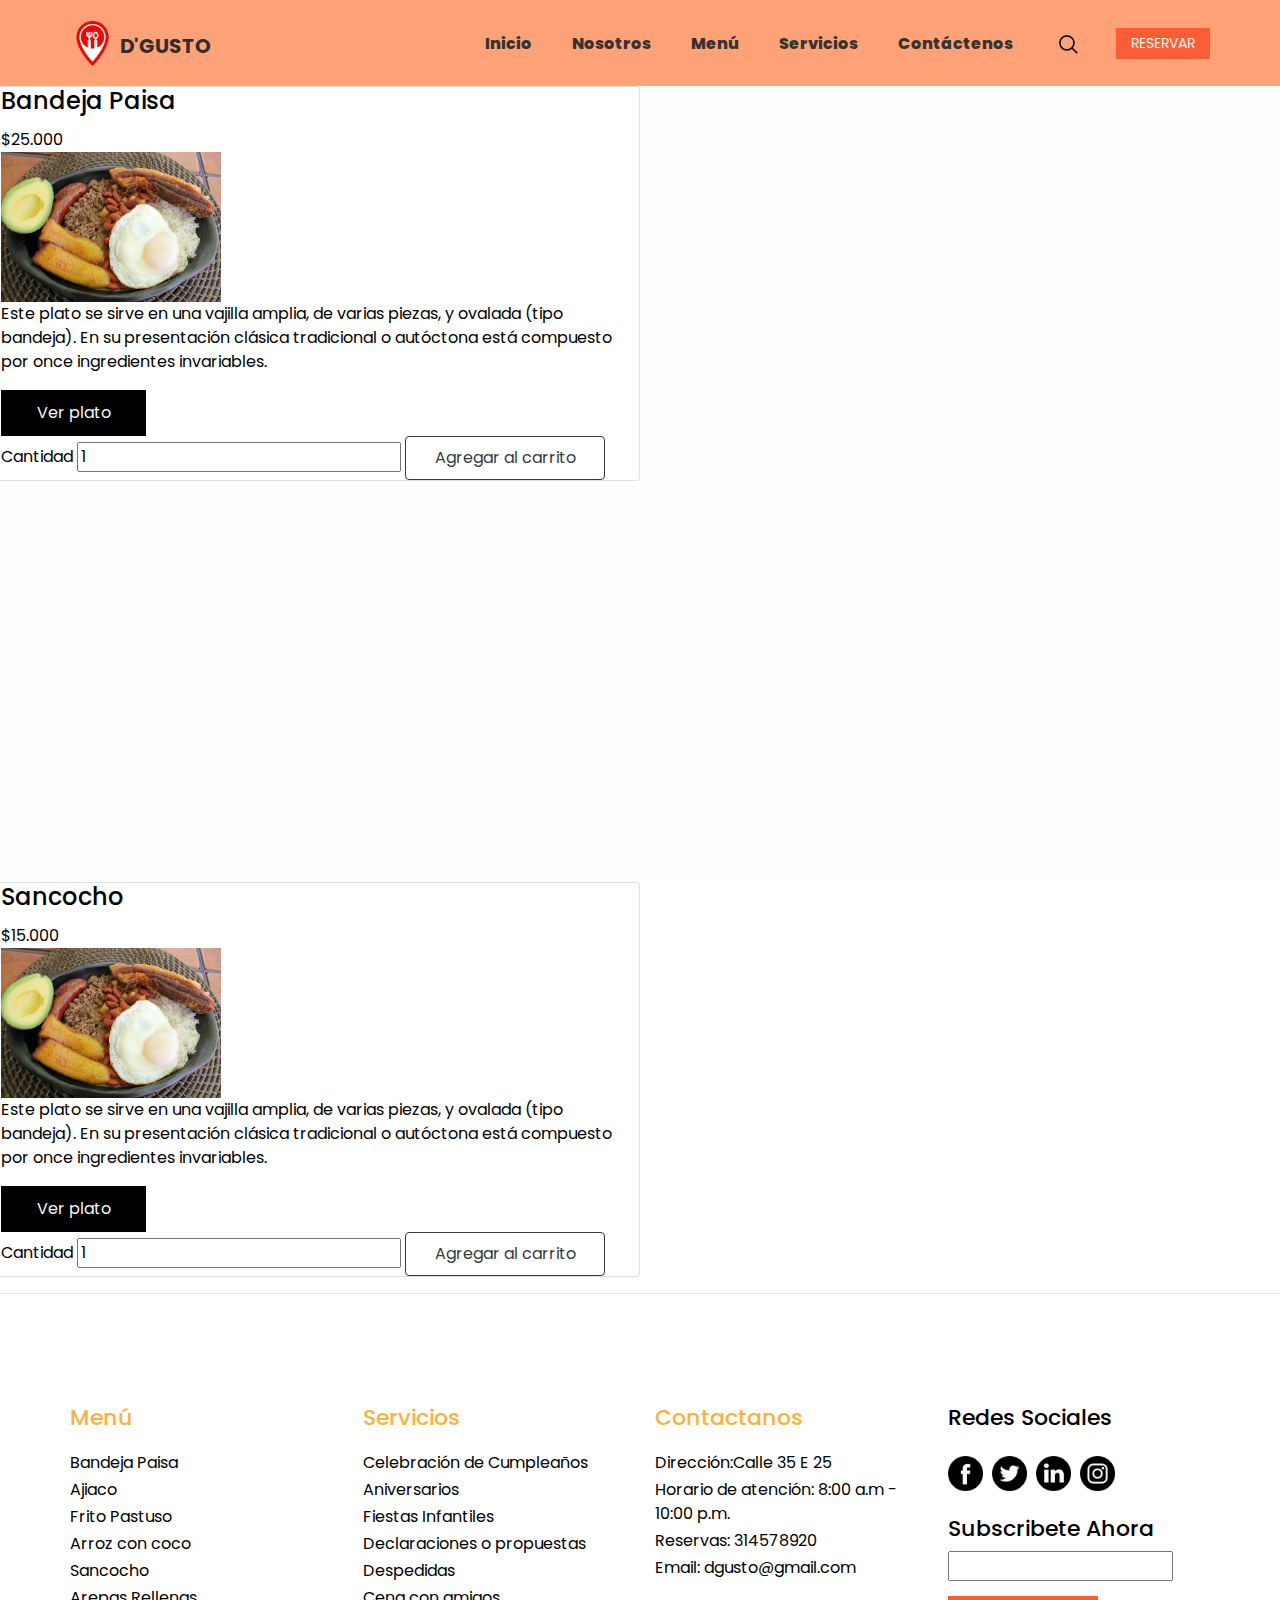
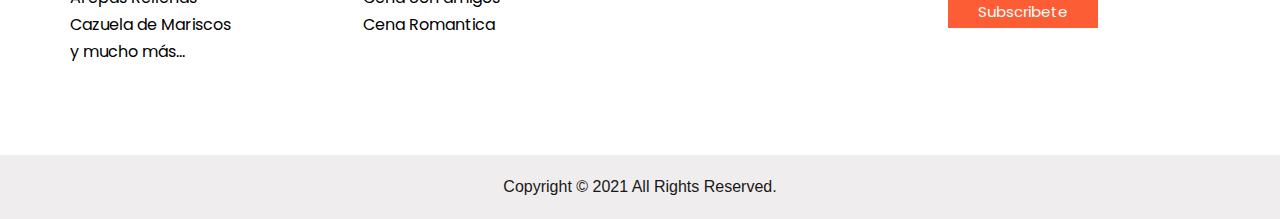
<file: menu2.html>
<!DOCTYPE html>
<html>

<head>
    <!-- Basic -->
    <meta charset="utf-8" />
    <meta http-equiv="X-UA-Compatible" content="IE=edge" />
    <!-- Mobile Metas -->
    <meta name="viewport" content="width=device-width, initial-scale=1, shrink-to-fit=no" />
    <!-- Site Metas -->
    <meta name="keywords" content="" />
    <meta name="description" content="" />
    <meta name="author" content="" />

    <title>Restaurante</title>

    <!-- bootstrap core css -->
    <link rel="stylesheet" type="text/css" href="css/bootstrap.css" />

    <!-- fonts style -->
    <link href="https://fonts.googleapis.com/css?family=Poppins:400,700&display=swap" rel="stylesheet" />
    <!-- Custom styles for this template -->
    <link href="css/style.css" rel="stylesheet" />
    <!-- responsive style -->
    <link href="css/responsive.css" rel="stylesheet" />
    
    

</head>

<body>
    <div class="hero_area">
        <!-- header section strats -->
        <header class="header_section">
            <div class="container">
                <nav class="navbar navbar-expand-lg custom_nav-container pt-3">
                    <a class="navbar-brand" href="index.html">
                        <img src="images/icono.png" alt="" /><span>
                            D'GUSTO
                        </span>
                    </a>
                    <button class="navbar-toggler" type="button" data-toggle="collapse"
                        data-target="#navbarSupportedContent" aria-controls="navbarSupportedContent"
                        aria-expanded="false" aria-label="Toggle navigation">
                        <span class="navbar-toggler-icon"></span>
                    </button>

                    <div class="collapse navbar-collapse" id="navbarSupportedContent">
                        <div class="d-flex ml-auto flex-column flex-lg-row align-items-center">
                            <ul class="navbar-nav  ">
                                <li class="nav-item active">
                                    <a class="nav-link" href="index.html">Inicio <span
                                            class="sr-only">(current)</span></a>
                                </li>
                                <li class="nav-item">
                                    <a class="nav-link" href="Nosotros.html"> Nosotros</a>
                                </li>
                                <li class="nav-item">
                                    <a class="nav-link" href="menu.html">Menú</a>
                                </li>
                                <li class="nav-item">
                                    <a class="nav-link" href="service.html"> Servicios </a>
                                </li>
                                <li class="nav-item">
                                    <a class="nav-link" href="contact.html">Contáctenos</a>
                                </li>
                            </ul>
                            <form class="form-inline my-2 my-lg-0 ml-0 ml-lg-4 mb-3 mb-lg-0">
                                <button class="btn  my-2 my-sm-0 nav_search-btn" type="submit"></button>
                            </form>
                        </div>
                        <div class="quote_btn-container ml-0 ml-lg-4 d-flex justify-content-center">
                            <a href="reservas.html">
                                Reservar
                            </a>

                            </li>
                            </ul>
                        </div>
                    </div>
                </nav>
            </div>
        </header>

        <!--##########################################################################################################-->

        <div class="row menu-container" id="lista-productos">
            <!--Bandeja paisa-->
            <div class="card col-lg-6 menu-item filter-starters">
                <div class="menu-content product-description">
                    <h4 class="card-title">Bandeja Paisa</h4><span class="precio">$25.000</span>
                </div>
                <div class="menu-image">
                    <img src="images/bandeja_paisa.jpg" class="imagen" width="150" height="150" />
                    <p> Este plato se sirve en una vajilla amplia, de varias piezas, y ovalada
                        (tipo bandeja). En su presentación clásica tradicional o autóctona está compuesto por
                        once ingredientes invariables. </p>
                </div>
                <button type="button" class="custom_dark-btn" data-toggle="modal" data-target="#exampleModalCenter">Ver
                    plato</button>
                <div>
                    <label for="qty-1">Cantidad</label>
                    <input type="text" class="qty" value="1" />

                    <button type="button" class="btn btn-outline-dark button" style="width: 200px; padding: 9px;"
                        data-id="1">Agregar
                        al carrito</button>
                </div>
            </div>

                <!-- Modal -->
                <div class="modal fade" id="exampleModalCenter" tabindex="-1" role="dialog"
                    aria-labelledby="exampleModalCenterTitle" aria-hidden="true">
                    <div class="modal-dialog modal-dialog-centered" role="document">
                        <div class="modal-content">
                            <div class="modal-header">
                                <h5 class="modal-title" id="exampleModalLongTitle">Bandeja Paisa</h5>
                                <button type="button" class="close" data-dismiss="modal" aria-label="Close">
                                    <span aria-hidden="true">&times;</span>
                                </button>
                            </div>
                            <div class="modal-body">
                                <p>Esta bandeja permite reconocer y dar tributo a las grandes y majestuosas
                                    montañas antioqueñas. La bandeja Paisa trae frijol, arroz, carne molida,
                                    chorizo, morcilla, chicharrón, huevo frito, tajada de maduro, ensalada,
                                    aguacate y arepa.</p>
                            </div>
                            <div class="modal-footer">

                                <button type="button" class="custom_dark-btn" data-dismiss="modal">Close</button>
                            </div>
                        </div>
                    </div>
                </div>
            </div>
        </div>



        <!--##########################################################################################################-->
        <div class="row menu-container" id="lista-productos">
            <!--Bandeja paisa-->
            <div class="card col-lg-6 menu-item filter-starters">
                <div class="menu-content product-description">
                    <h4 class="card-title">Sancocho</h4><span class="precio">$15.000</span>
                </div>
                <div class="menu-image">
                    <img src="images/bandeja_paisa.jpg" class="imagen" width="150" height="150" />
                    <p> Este plato se sirve en una vajilla amplia, de varias piezas, y ovalada
                        (tipo bandeja). En su presentación clásica tradicional o autóctona está compuesto por
                        once ingredientes invariables. </p>
                </div>
                <button type="button" class="custom_dark-btn" data-toggle="modal" data-target="#exampleModalCenter">Ver
                    plato</button>
                <div>
                    <label for="qty-1">Cantidad</label>
                    <input type="text" name="qty-1" id="qty-1" class="qty" value="1" />

                    <button type="button" class="btn btn-outline-dark button" style="width: 200px; padding: 9px;"
                        data-id="1">Agregar
                        al carrito</button>
                </div>
            </div>

                <!-- Modal -->
                <div class="modal fade" id="exampleModalCenter" tabindex="-1" role="dialog"
                    aria-labelledby="exampleModalCenterTitle" aria-hidden="true">
                    <div class="modal-dialog modal-dialog-centered" role="document">
                        <div class="modal-content">
                            <div class="modal-header">
                                <h5 class="modal-title" id="exampleModalLongTitle">Bandeja Paisa</h5>
                                <button type="button" class="close" data-dismiss="modal" aria-label="Close">
                                    <span aria-hidden="true">&times;</span>
                                </button>
                            </div>
                            <div class="modal-body">
                                <p>Esta bandeja permite reconocer y dar tributo a las grandes y majestuosas
                                    montañas antioqueñas. La bandeja Paisa trae frijol, arroz, carne molida,
                                    chorizo, morcilla, chicharrón, huevo frito, tajada de maduro, ensalada,
                                    aguacate y arepa.</p>
                            </div>
                            <div class="modal-footer">

                                <button type="button" class="custom_dark-btn" data-dismiss="modal">Close</button>
                            </div>
                        </div>
                    </div>
                </div>
            </div>
        </div>



        <!--##########################################################################################################-->


        </section><!-- End Menu Section -->
        <hr class="featurette-divider ">
        <section class="info_section layout_padding">
            <div class="container">
                <div class="row">
                    <div class="col-md-3">
                        <h5>
                            <a href="menu.html">Menú</a>
                        </h5>
                        <ul>
                            <li>
                                Bandeja Paisa
                            </li>
                            <li>
                                Ajiaco
                            </li>
                            <li>
                                Frito Pastuso
                            </li>
                            <li>
                                Arroz con coco
                            </li>
                            <li>
                                Sancocho
                            </li>
                            <li>
                                Arepas Rellenas
                            </li>
                            <li>
                                Cazuela de Mariscos
                            </li>
                            <li>
                                y mucho más...
                            </li>
                        </ul>
                    </div>
                    <div class="col-md-3">
                        <h5>
                            <a href="service.html">Servicios</a>
                        </h5>
                        <ul>
                            <li>
                                Celebración de Cumpleaños
                            </li>
                            <li>
                                Aniversarios
                            </li>
                            <li>
                                Fiestas Infantiles
                            </li>
                            <li>
                                Declaraciones o propuestas
                            </li>
                            <li>
                                Despedidas
                            </li>
                            <li>
                                Cena con amigos
                            </li>
                            <li>
                                Cena Romantica
                            </li>
                        </ul>
                    </div>
                    <div class="col-md-3">
                        <h5>
                            <a href="contact.html">Contactanos</a>
                        </h5>
                        <ul>
                            <li>
                                Dirección:Calle 35 E 25
                            </li>
                            <li>
                                Horario de atención: 8:00 a.m - 10:00 p.m.
                            </li>
                            <li>
                                Reservas: 314578920
                            </li>
                            <li>
                                Email: dgusto@gmail.com
                            </li>
                            <li>

                            </li>
                            <li>

                            </li>
                            <li>

                            </li>
                            <li>

                            </li>
                        </ul>
                    </div>
                    <div class="col-md-3">
                        <div class="social_container">
                            <h5>
                                Redes Sociales
                            </h5>
                            <div class="social-box">
                                <a href="">
                                    <img src="images/fb.png" alt="">
                                </a>

                                <a href="">
                                    <img src="images/twitter.png" alt="">
                                </a>
                                <a href="">
                                    <img src="images/linkedin.png" alt="">
                                </a>
                                <a href="">
                                    <img src="images/instagram.png" alt="">
                                </a>
                            </div>
                        </div>
                        <div class="subscribe_container">
                            <h5>
                                Subscribete Ahora
                            </h5>
                            <div class="form_container">
                                <form action="">
                                    <input type="email">
                                    <button type="submit">
                                        Subscribete
                                    </button>
                                </form>
                            </div>
                        </div>
                    </div>
                </div>
            </div>
        </section>

        <!--Acordion-->




        <!-- footer section -->
        <section class="container-fluid footer_section">
            <p>
                Copyright &copy; 2021 All Rights Reserved.
            </p>
        </section>
        <!-- footer section -->
        <script
        src="https://code.jquery.com/jquery-3.5.1.js"
        integrity="sha256-QWo7LDvxbWT2tbbQ97B53yJnYU3WhH/C8ycbRAkjPDc="
        crossorigin="anonymous"
      ></script>
      <!-- JavaScript Bundle with Popper -->
      <script
        src="https://cdn.jsdelivr.net/npm/bootstrap@5.0.0-beta2/dist/js/bootstrap.bundle.min.js"
        integrity="sha384-b5kHyXgcpbZJO/tY9Ul7kGkf1S0CWuKcCD38l8YkeH8z8QjE0GmW1gYU5S9FOnJ0"
        crossorigin="anonymous"
      ></script>
      <script src="./js/cart.js"></script>


</body>

</html>
</file>
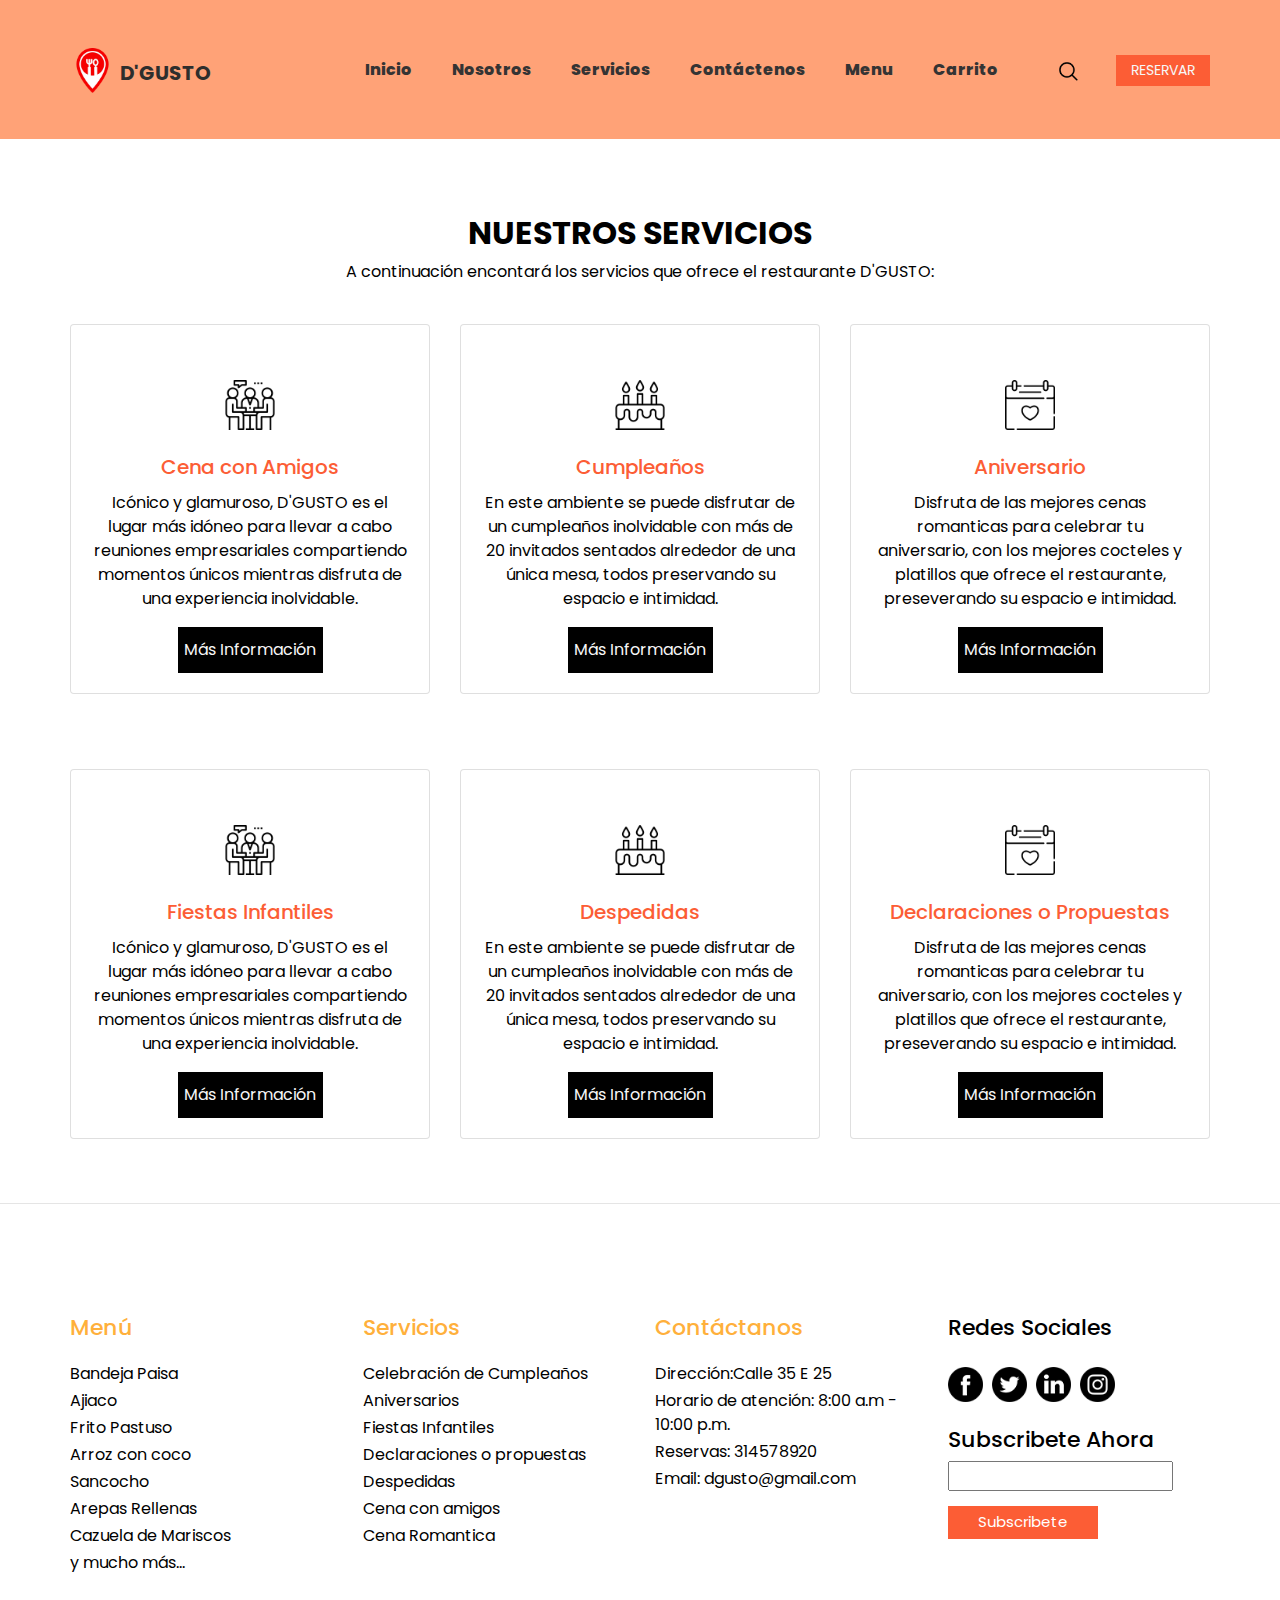
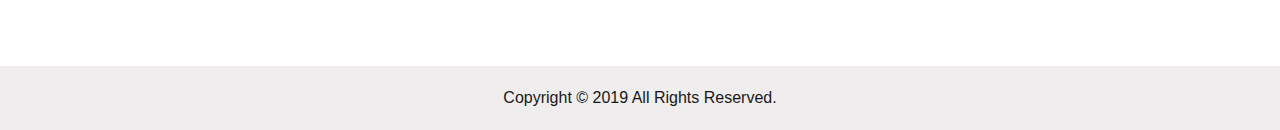
<file: service.html>
<!DOCTYPE html>
<html>

<head>
    <!-- Basic -->
    <meta charset="utf-8" />
    <meta http-equiv="X-UA-Compatible" content="IE=edge" />
    <!-- Mobile Metas -->
    <meta name="viewport" content="width=device-width, initial-scale=1, shrink-to-fit=no" />
    <!-- Site Metas -->
    <meta name="keywords" content="" />
    <meta name="description" content="" />
    <meta name="author" content="" />

    <title>Restaurante</title>

    <!-- slider stylesheet -->
    <link rel="stylesheet" type="text/css" href="https://cdnjs.cloudflare.com/ajax/libs/OwlCarousel2/2.1.3/assets/owl.carousel.min.css" />

    <!-- bootstrap core css -->
    <link rel="stylesheet" type="text/css" href="css/bootstrap.css" />

    <!-- fonts style -->
    <link href="https://fonts.googleapis.com/css?family=Poppins:400,700&display=swap" rel="stylesheet" />
    <!-- Custom styles for this template -->
    <link href="css/style.css" rel="stylesheet" />
    <!-- responsive style -->
    <link href="css/responsive.css" rel="stylesheet" />
</head>

<body>
    <!-----------------------------------------------------------------Header-------------------------------------------------------------------------->
    <header class="header_section">
        <div class="container">
            <nav class="navbar navbar-expand-lg custom_nav-container pt-3">
                <a class="navbar-brand" href="index.html">
                    <img src="images/icono.png" alt="" /><span>
            D'GUSTO
          </span>
                </a>
                <button class="navbar-toggler" type="button" data-toggle="collapse" data-target="#navbarSupportedContent" aria-controls="navbarSupportedContent" aria-expanded="false" aria-label="Toggle navigation">
          <span class="navbar-toggler-icon"></span>
        </button>

                <div class="collapse navbar-collapse" id="navbarSupportedContent">
                    <div class="d-flex ml-auto flex-column flex-lg-row align-items-center">
                        <ul class="navbar-nav  ">
                            <li class="nav-item active">
                                <a class="nav-link" href="index.html">Inicio <span class="sr-only">(current)</span></a>
                            </li>
                            <li class="nav-item">
                                <a class="nav-link" href="Nosotros.html"> Nosotros</a>
                            </li>
                            <li class="nav-item">
                                <a class="nav-link" href="service.html"> Servicios </a>
                            </li>
                            <li class="nav-item">
                                <a class="nav-link" href="contact.html">Contáctenos</a>
                            </li>

                        </ul>
                        <ul class="nav navbar-nav mb-3 py-3 container" id="pills-tab" role="tablist" style="padding-top: 2rem !important;">
                            <li class="nav-item" role="presentation">
                                <a href="tienda.html" class="nav-link active" id="pills-profile-tab" data-bs-toggle="pill" data-bs-target="#pills-profile" type="button" role="tab" aria-controls="pills-profile" aria-selected="false">Menu</a>
                            </li>
                            <li class="nav-item" role="presentation">
                                <a href="tienda.html/" class="nav-link" id="pills-contact-tab" data-bs-toggle="pill" data-bs-target="#pills-contact" type="button" role="tab" aria-controls="pills-contact" aria-selected="false">Carrito</a>
                            </li>
                        </ul>

                        <form class="form-inline my-2 my-lg-0 ml-0 ml-lg-4 mb-3 mb-lg-0">
                            <button class="btn  my-2 my-sm-0 nav_search-btn" type="submit"></button>
                        </form>
                    </div>
                    <div class="quote_btn-container ml-0 ml-lg-4 d-flex justify-content-center">
                        <a href="reservas.html">
              Reservar
            </a>
                    </div>
                </div>
            </nav>
        </div>
    </header>
    <!----------------------------------------------------------------- fin de Header-------------------------------------------------------------------------->

    </div>

    <!-- service section -->

    <section class="service_section layout_padding">
        <div class="container">
            <h2 class="custom_heading">NUESTROS SERVICIOS</h2>
            <p class="custom_heading-text">
                A continuación encontará los servicios que ofrece el restaurante D'GUSTO:
            </p>
            </br>
            <div>
                <div class="card-deck">
                    <div class="card">
                        <img class="card-img-top" src="images/reunion (1).png" alt="Card image cap" />
                        <div class="card-body">
                            <h5 class="card-title">Cena con Amigos</h5>
                            <p class="card-text">
                                Icónico y glamuroso, D'GUSTO es el lugar más idóneo para llevar a cabo reuniones empresariales compartiendo momentos únicos mientras disfruta de una experiencia inolvidable.
                            </p>
                            <a href="reservas.html" class="custom_dark-btn">
          Más Información
        </a>

                        </div>
                    </div>
                    <div class="card">
                        <img class="card-img-top" src="images/pastel-de-cumpleanos.png" alt="Card image cap" />
                        <div class="card-body">
                            <h5 class="card-title">Cumpleaños</h5>
                            <p class="card-text">
                                En este ambiente se puede disfrutar de un cumpleaños inolvidable con más de 20 invitados sentados alrededor de una única mesa, todos preservando su espacio e intimidad.
                            </p>
                            <a href="reservas.html" class="custom_dark-btn">
          Más Información
        </a>

                        </div>
                    </div>
                    <div class="card">
                        <img class="card-img-top" src="images/aniversario.png" alt="Card image cap" />
                        <div class="card-body">
                            <h5 class="card-title">Aniversario</h5>
                            <p class="card-text">
                                Disfruta de las mejores cenas romanticas para celebrar tu aniversario, con los mejores cocteles y platillos que ofrece el restaurante, preseverando su espacio e intimidad.
                            </p>
                            <a href="reservas.html" class="custom_dark-btn">
          Más Información
        </a>

                        </div>
                    </div>
                </div>
            </div>
        </div>
    </section>

    <!-- end service section -->
    <section class="service_section">
        <div class="container">
            <div>
                <div class="card-deck">
                    <div class="card">
                        <img class="card-img-top" src="images/reunion (1).png" alt="Card image cap" />
                        <div class="card-body">
                            <h5 class="card-title">Fiestas Infantiles</h5>
                            <p class="card-text">
                                Icónico y glamuroso, D'GUSTO es el lugar más idóneo para llevar a cabo reuniones empresariales compartiendo momentos únicos mientras disfruta de una experiencia inolvidable.
                            </p>
                            <a href="reservas.html" class="custom_dark-btn">
          Más Información
        </a>

                        </div>
                    </div>
                    <div class="card">
                        <img class="card-img-top" src="images/pastel-de-cumpleanos.png" alt="Card image cap" />
                        <div class="card-body">
                            <h5 class="card-title">Despedidas</h5>
                            <p class="card-text">
                                En este ambiente se puede disfrutar de un cumpleaños inolvidable con más de 20 invitados sentados alrededor de una única mesa, todos preservando su espacio e intimidad.
                            </p>
                            <a href="reservas.html" class="custom_dark-btn">
          Más Información
        </a>

                        </div>
                    </div>
                    <div class="card">
                        <img class="card-img-top" src="images/aniversario.png" alt="Card image cap" />
                        <div class="card-body">
                            <h5 class="card-title">Declaraciones o Propuestas</h5>
                            <p class="card-text">
                                Disfruta de las mejores cenas romanticas para celebrar tu aniversario, con los mejores cocteles y platillos que ofrece el restaurante, preseverando su espacio e intimidad.
                            </p>

                            <a href="reservas.html" class="custom_dark-btn">
          Más Información
        </a>

                        </div>
                    </div>
                </div>
            </div>
        </div>
    </section>
    </br>
    </br>
    <!-- end service section -->
    <hr class="featurette-divider ">


    <section class="info_section layout_padding">
        <div class="container">
            <div class="row">
                <div class="col-md-3">
                    <h5>
                        <a href="menu.html">Menú</a>
                    </h5>
                    <ul>
                        <li>
                            Bandeja Paisa
                        </li>
                        <li>
                            Ajiaco
                        </li>
                        <li>
                            Frito Pastuso
                        </li>
                        <li>
                            Arroz con coco
                        </li>
                        <li>
                            Sancocho
                        </li>
                        <li>
                            Arepas Rellenas
                        </li>
                        <li>
                            Cazuela de Mariscos
                        </li>
                        <li>
                            y mucho más...
                        </li>
                    </ul>
                </div>
                <div class="col-md-3">
                    <h5>
                        <a href="service.html">Servicios</a>
                    </h5>
                    <ul>
                        <li>
                            Celebración de Cumpleaños
                        </li>
                        <li>
                            Aniversarios
                        </li>
                        <li>
                            Fiestas Infantiles
                        </li>
                        <li>
                            Declaraciones o propuestas
                        </li>
                        <li>
                            Despedidas
                        </li>
                        <li>
                            Cena con amigos
                        </li>
                        <li>
                            Cena Romantica
                        </li>
                    </ul>
                </div>
                <div class="col-md-3">
                    <h5>
                        <a href="contact.html">Contáctanos</a>
                    </h5>
                    <ul>
                        <li>
                            Dirección:Calle 35 E 25
                        </li>
                        <li>
                            Horario de atención: 8:00 a.m - 10:00 p.m.
                        </li>
                        <li>
                            Reservas: 314578920
                        </li>
                        <li>
                            Email: dgusto@gmail.com
                        </li>
                        <li>

                        </li>
                        <li>

                        </li>
                        <li>

                        </li>
                        <li>

                        </li>
                    </ul>
                </div>
                <div class="col-md-3">
                    <div class="social_container">
                        <h5>
                            Redes Sociales
                        </h5>
                        <div class="social-box">
                            <a href="">
                                <img src="images/fb.png" alt="">
                            </a>

                            <a href="">
                                <img src="images/twitter.png" alt="">
                            </a>
                            <a href="">
                                <img src="images/linkedin.png" alt="">
                            </a>
                            <a href="">
                                <img src="images/instagram.png" alt="">
                            </a>
                        </div>
                    </div>
                    <div class="subscribe_container">
                        <h5>
                            Subscribete Ahora
                        </h5>
                        <div class="form_container">
                            <form action="">
                                <input type="email">
                                <button type="submit">
                  Subscribete
                </button>
                            </form>
                        </div>
                    </div>
                </div>
            </div>
        </div>
    </section>



    <!-- footer section -->
    <section class="container-fluid footer_section">
        <p>
            Copyright &copy; 2019 All Rights Reserved.
        </p>
    </section>
    <!-- footer section -->

</body>

</html>
</file>
<file: css/style.css>
body {
  font-family: 'Poppins', sans-serif;
  color: #000000;
  background-color: #ffffff;
}
.presentacion {
    color: #ffffff;
    text-align:justify;
    margin-right: 50px;
    margin-left: 50px;
    font-weight: 500;
    text-shadow: 2px 2px 2px black;
    /*text-transform: uppercase;*/
}
.layout_padding {
  padding: 75px 0;
}

.layout_padding2 {
  padding: 45px 0;
}

.layout_padding2-top {
  padding-top: 45px;
}


.layout_padding2-bottom {
  padding-bottom: 45px;
}

.layout_padding-top {
  padding-top: 75px;
}

.layout_padding-bottom {
  padding-bottom: 75px;
}


.custom_dark-btn,
.custom_orange-btn {
  display: inline-block;
  padding: 10px 0;
  text-align: center;
  width: 145px;
  outline: none;
  color: #f7f7f7;
  border: 1px solid transparent;
}

.custom_dark-btn {
  background-color: #000000;
}

.custom_dark-btn:hover {
  border: 1px solid #000000;
  color: #000000;
  background-color: transparent;
}

.custom_orange-btn {
  background-color: #fc5d35;
}

.custom_orange-btn:hover {
  border: 1px solid #fc5d35;
  color: #fc5d35;
  background-color: transparent;
}

.custom_heading {
  text-align: center;
  font-weight: bold;
}

.custom_heading-text {
  text-align: center;
}


/*header section*/
.hero_area {
  height: 98vh;
  background-color:#fefdfd;
}

.hero_area.sub_pages {
  height: auto;
}

.header_section {
    background-color:#FFA277  ;
}

.header_section .container-fluid {
  padding-right: 25px;
  padding-left: 25px;
}

.header_section .nav_container {
  margin: 0 auto;
}

.custom_nav-container.navbar-expand-lg .navbar-nav .nav-link {
  padding: 10px 20px;
  color: #343434;
  text-align: center;
  font-weight: 800;
}
.navbar-nav a:hover{
    color:#ffffff;
}
a,
a:hover,
a:focus {
    color:#FFB03B;
  text-decoration: none;
}

a:hover,
a:focus {
  color: initial;
}

.btn,
.btn:focus {
  outline: none !important;
  box-shadow: none;
}



.navbar-brand,
.navbar-brand:hover {
  text-transform: uppercase;
  font-weight: bold;
  font-size: 24px;
  color:#F8F8C4;

}

.custom_nav-container .nav_search-btn {
  background-image: url(../images/search-icon.png);

  background-size: 22px;
  background-repeat: no-repeat;
  background-position-y: 7px;
  width: 35px;
  height: 35px;
  padding: 0;
  border: none;
}

.navbar-brand {
  display: flex;
  align-items: center;
}

.navbar-brand img {
  width: 45px;
  margin-right: 5px;
}

.navbar-brand span {
  font-size: 20px;
  font-weight: 700;
  color: #2e2e2d;
  margin-top: 5px;
}

.custom_nav-container {
  z-index: 99999;
  padding: 15px 0;
}

.custom_nav-container .navbar-toggler {
  outline: none;
}

.custom_nav-container .navbar-toggler .navbar-toggler-icon {
  background-image: url(../images/menu.png);
  background-size: 55px;
}

.quote_btn-container a {
  display: inline-block;
  padding: 5px 15px;
  background-color: #fc5d35;
  color: #f7f7f7;
  font-size: 14px;
  text-transform: uppercase;
}

/*end header section*/

/* slider section */
.slider_section {
  padding-top: 8%;
}

.slider_item-box {
  width: 100%;
  height: 100%;
}

.slider_item-box .container {
  height: 100%;
}

.slider_img-box {
  width: 85%;
  margin: 0 auto;
}

.slider_img-box img {
  width: 100%;
}

.slider_item-container {
  display: flex;
  align-items: center;
  width: 100%;
  height: 100%;
  background-repeat: no-repeat;
}
/*
.slider_item-container .slider_item-detail {
    
}*/

.slider_item-detail h1 {
  font-weight: 700;
  font-size: 60px;
  width: 95%;
}

.slider_item-detail p {
  margin: 45px 0;
}

.slider_call-btn {
  display: inline-block;
  padding: 8px 20px;
  background-color: #edb040;
  color: #fefdfd;
  border-radius: 20px;
}

.slider_section #carouselExampleControls,
.carousel-inner,
.carousel-item {
  height: 100%;
}

.slider_section .custom_carousel-control {
  position: absolute;
  top: 50%;
  left: 2%;
  width: 105px;
  transform: translateY(-50%);
}

.slider_section .custom_carousel-control .carousel-control-prev,
.slider_section .custom_carousel-control .carousel-control-next {
  margin: 10px 0;
  position: relative;
  width: 45px;
  height: 45px;
  border: none;
  opacity: 1;
  background-repeat: no-repeat;
  background-size: 12px;
  background-position: center;
}

.slider_section .custom_carousel-control .carousel-control-prev {
  background-image: url(../images/prev.png);
  background-color: #fc5d35;
}

.slider_section .custom_carousel-control .carousel-control-next {
  background-image: url(../images/next.png);
  background-color: #000000;
}

/* end slider section */


/* service section */
.service_section .card .card-img-top {
  width: 50px;
  margin: 55px auto 5px auto;
}

.service_section .card {
  text-align: center;
  box-sizing: border-box;
  position: relative;
}

.service_section .card .card-title {
  color: #fc5d35;

}

.service_section .card::after {
  content: "";
  position: absolute;
  width: 100%;
  height: 7px;
  background-color: transparent;
}

.service_section .card:hover {
  cursor: pointer;
  border: none;
  border-radius: 0;
  -webkit-box-shadow: 0px 1px 4px 0px rgba(0, 0, 0, 0.2);
  -moz-box-shadow: 0px 1px 4px 0px rgba(0, 0, 0, 0.2);
  box-shadow: 0px 1px 4px 0px rgba(0, 0, 0, 0.2);

}

.service_section .card:hover::after {
  background-color: #fc5d35;
}

/* end service section */






/* tasty section */

.tasty_section {
   
    width: 100%;
    height: 530px;
    background-image: url(../images/kitchen-cloth-on-wood-table.jpg);
    background-repeat: no-repeat;
    background-size: cover;
    display: flex;
    justify-content: center;
    align-items: center;
    padding-left: 40px;
    padding-right: 40px;
}

.tasty_section h2 {
  font-size: 100px;
  text-align: center;
  font-weight: bold;
  color: #ffffff;
  /*text-transform: uppercase;*/
}

/* end tasty section */

/* client section */
.client_container {
  display: flex;
  flex-direction: column;
  justify-content: center;
  align-items: center;
}

.client_img-box {
  width: 350px;
}

.client_img-box img {
  width: 100%
}

.client_container h3 {
  text-align: center;
  margin-bottom: 25px;
}


.client_section .custom_carousel-control {
  position: absolute;
  top: 100%;
  left: 50%;
  width: 105px;
  transform: translateX(-50%);
}

.client_section .custom_carousel-control .carousel-control-prev,
.client_section .custom_carousel-control .carousel-control-next {
  width: 45px;
  height: 45px;
  border: none;
  border-radius: 100%;
  opacity: 1;
  background-repeat: no-repeat;
  background-size: 12px;
  background-position: center;
  background-color: #292727;
}

.client_section .custom_carousel-control .carousel-control-prev:hover,
.client_section .custom_carousel-control .carousel-control-next:hover {
  background-color: #fc5d35;
}

.client_section .custom_carousel-control .carousel-control-prev {
  background-image: url(../images/prev.png);
}

.client_section .custom_carousel-control .carousel-control-next {
  background-image: url(../images/next.png);
}

/* end client section */

/* contact section */

.contact_section {
  background-image: url(../images/orange-dish.png);
  background-repeat: no-repeat;
  background-size: 215px;
  background-position: right center;
}

.contact_section input {
  border: none;
  outline: none;
  border-bottom: .8px solid #252525;
  width: 90%;
  margin: 10px 0;
}

.contact_form-container {
  padding: 15px 0 15px 0;

}

.contact_form-container button {
  border: none;
  background-color: #fc5d35;
  color: #fff;
  padding: 8px 40px;
  text-transform: uppercase;
  font-size: 14px;
}


/* contact section */

/* map section */
.map_section {
  height: 500px;
}


/* end map section */

/* info section */
.info_section ul {
  padding: 0;
  margin-top: 20px;
  /*margin-bottom: 20px;*/
}

.info_section ul li {
  list-style-type: none;
  margin: 3px 0;

}

.info_section h5 {
  margin-top: 20px;
  /*margin-bottom: 20px;*/
  font-size: 22px;
}

.info_section .social-box {
  margin: 25px 0;
}

.info_section .social-box img {
  width: 35px;
  margin-right: 5px;
}

.info_section .form_container input {
  width: 225px;
  height: 30px;
}

.info_section .form_container button {
  background-color: #fc5d35;
  border: none;
  outline: none;
  color: #fff;
  padding: 5px 30px;
  margin-top: 15px;
  font-size: 15px;
}

/* end info section */
/* inicio Menú */
.menu #menu-flters {
  padding: 0;
  margin: 0 auto 0 auto;
  list-style: none;
  text-align: center;
  border-radius: 50px;
}

.menu #menu-flters li {
  cursor: pointer;
  display: inline-block;
  padding: 8px 16px 10px 16px;
  font-size: 14px;
  font-weight: 500;
  line-height: 1;
  color: #444444;
  margin: 0 3px 10px 3px;
  transition: all ease-in-out 0.3s;
  background: #fff;
  border: 2px solid #ffb03b;
  border-radius: 50px;
}

.menu #menu-flters li:hover, .menu #menu-flters li.filter-active {
  color: #fff;
  background: #ffb03b;
}

.menu #menu-flters li:last-child {
  margin-right: 0;
}

.menu .menu-content {
  margin-top: 30px;
  overflow: hidden;
  display: flex;
  justify-content: space-between;
  position: relative;
}

.menu .menu-content::after {
  content: "......................................................................"
 "...................................................................."
 "....................................................................";
  position: absolute;
  left: 20px;
  right: 0;
  top: -4px;
  z-index: 1;
  color: #dad8d4;
  font-family: Arial, "Helvetica Neue", Helvetica, sans-serif;
}

.menu .menu-content a {
  padding-right: 10px;
  background: #fff;
  position: relative;
  z-index: 3;
  font-weight: 700;
  color: #ff9b08;
}

.menu .menu-content span {
  background: #fff;
  position: relative;
  z-index: 3;
  padding: 0 10px;
  font-weight: 600;
}

.menu .menu-ingredients {
  font-style: italic;
  font-size: 14px;
  font-family: "Comic Neue", sans-serif;
  color: #948c81;
}
.menu-image img{
    width: 220px;
}
/* fin Menú */

/* footer section*/

.footer_section {
  background-color: #efeded;
  padding: 20px 0;
  font-family: "Roboto", sans-serif;
  
}

.footer_section p {
  color: #191818;
  margin: 0;
  text-align: center;
}

.footer_section a {
  color: #191818;
}

/* end footer section*/


/* CheckBox  */

input[type="checkbox"] {
    width: 20px;
    height: 20px;
    vertical-align: bottom;
}
label.checkbox {
    vertical-align: top;
    line-height: 24px;
    margin: 2px 0;
    display: block;
    height: 24px;
}


/* text-area*/

textarea{
    resize: none;
}


.menu-footer a {
    color: black !important;
}


/*mapa del sitio*/

.cuadro a{
    color: #000000;
    font-weight: 600;
    background-color:#fc5d35;
    padding: 15px;
}
</file>
<file: css/responsive.css>
@media (max-width: 1120px) {
    .hero_area {
        height: auto;
    }

    .slider_section {
        padding: 50px 0;

    }
}

@media (max-width: 992px) {
    .custom_nav-container .nav_search-btn {
        background-position: center;
    }

    .service_section .card-deck {

        flex-direction: column;

    }

    .service_section .card-deck .card {
        margin-bottom: 25px;
    }
}

@media (max-width: 768px) {

    .slider_img-box {

        width: 85%;
        margin: 65px auto;

    }

    .slider_section .custom_carousel-control {

        position: absolute;
        top: 100%;
        left: 50%;
        width: 105px;
        transform: translate(-50%, -50%);
        display: flex;
        justify-content: space-between;

    }

    .fruit_section .fruit_detail-box {

        margin-bottom: 40px;
        text-align: center;

    }

    .fruit_detail-box>div {

        display: flex;
        justify-content: center;

    }

    .contact_section {
        background-size: 105px;
    }

    .contact_section input {

        background-color: transparent;

    }

    .info_section .col-md-3 {
        text-align: center;
    }

    .info_section .col-md-3:not(:nth-last-child(1)) {

        margin-bottom: 35px;
    }

    .tasty_section h2 {

        font-size: 80px;
    }
}

@media (max-width: 576px) {
    .slider_item-container .slider_item-detail {

        text-align: center;

    }

    .slider_item-container .slider_item-detail .d-flex {

        justify-content: center;

    }
}

@media (max-width: 480px) {}

@media (max-width: 400px) {}

@media (max-width: 360px) {}

@media (min-width: 1200px) {
    .container {
        max-width: 1170px;
    }

}
</file>
<file: css/styles3.css>
header, .alert{
  z-index: 100;
}
.description{
  height: 25px;
  overflow: hidden;
  transition: height .1s ease-in .1s;
}
.description:hover{
  height: 80px;
}
.carrito{
  min-height: 80vh;
  max-width: 1000px;
  margin: 0 auto;
  width: 100%;
}
.table__productos{
  display: flex;
}
.table__productos > img{
  width: 9rem;
  object-fit: contain;
  border-radius: 6px;
  margin-right: 20px;
}
.table__cantidad > input{
  width: 40px;
  border: none;
  outline: 0;
  font-size: 16px;
  font-weight: 700;
  margin-right: 30px;
  margin-bottom: 20px;
}
.hide, .remove{
  display: none;
}
</file>
<file: css/style2.css>
body {
	height: 100%;
	min-height: 100%;
}

body {
    font-family: 'Poppins', sans-serif;
    color: #000000;
    background-color: #ffffff;
    
  }
#site{
    padding: 80px;
}
:active, :focus {
	outline-style: none;
}

a:link {
	color: #cc8500;
	text-decoration: none;
}

a:hover {
	color: #cc1400;
	text-decoration: underline;
}

h1, h2, h3, h4, h5, h6 {
	font-weight: normal;
	font-size: 100%;
}

#site {
	max-width: 960px;
	margin: 0 auto;
	padding: 0 1em;
}

#masthead {
	margin-top: 3em;
	padding: 2em 0 0.5em 0;
	border-bottom: 1px solid #ddd;
}

#masthead h1 {
	margin: 0;
	font-size: 3.5em;
	overflow: hidden;
	padding-left: 85px;
	min-height: 82px;
	line-height: 2.3;
	background: url(../images/logo.png) no-repeat 0 50%;
	color: #900;
	
}

.tagline {
	float: right;
	color: #666;
	font-size: 14px;
	padding-top: 3.5em;
}

#products ul {
	margin: 1.5em 0;
	padding: 0;
	list-style: none;
	overflow: hidden;
}

#products li {
	float: left;
	width: 31%;
	margin: 0 1%;
	display: block;
}

.product-image {
	margin: 0 auto 1em auto;
	background: #000;
	width: 150px;
	height: 150px;
	overflow: hidden;
	border-radius: 50%;
	
}

.product-description {
	padding: 1em;
	background: #000;
	color: #fff;
	border-radius: 5px;
}

.product-name {
	text-align: center;
	color: #fc0;
	margin: 0;
	font-size: 1.4em;
	padding-bottom: 0.2em;
	border-bottom: 1px dotted #666;
	text-transform: uppercase;
	letter-spacing: 0.1em;
}

.product-price {
	width: 4em;
	height: 4em;
	font-size: 1.2em;
	text-align: center;
	margin: 1em auto;
	background: #fff;
	color: #800;
	line-height: 4;
	border-radius: 50%;
}

form.add-to-cart div,
form.add-to-cart p {
	text-align: center;
}

form input.qty {
	width: 40px;
	border: 1px solid #eee;
	font: 1em 'PT Serif', serif;
	background: #f9f9f9;
	color: #000;
	border-radius: 3px;
	margin-left: 0.4em;
}

.btn, a.btn {
	display: inline-block;
	background: #FC5D35;
	color: #fff;
	
	padding: 0.3em 1em;
	text-align: center;
	border-radius: 4px;
	border: 1px solid #a00;
}


#site-info {
	height: 3em;
	width: 100%;
	line-height: 3;
	text-align: center;
	background: #cc8500;
	position: absolute;
	color: #fff;
	left: 0;
	bottom: 0;
}

body#checkout-page #site-info {
	position: static;
}

#shopping-cart {
	margin: 1.5em 0;
}

.shopping-cart {
	border: 1px solid #ddd;
	border-collapse: collapse;
	border-spacing: 0;
	width: 100%;
	table-layout: fixed;
}

.shopping-cart th {
	font-size: 1.3em;
	padding: 0.3em;
	width: 33.3%;
	border: 1px solid #ddd;
	text-transform: uppercase;
}

.shopping-cart td {
	padding: 0.3em;
	width: 33.3%;
	border: 1px solid #ddd;
}

.shopping-cart tr:nth-child(even) {
	background: #fafafa;
},

.shopping-cart td.pdelete {
	text-align: center;
}

.pdelete a,
.pdelete a:hover {
	color: #c00;
	text-decoration: none;
	font-size: 2.5em;
	display: block;
	text-align: center;
}

#shopping-cart-actions {
	margin: 1.5em 0;
	padding: 0;
	list-style: none;
	text-align: center;
}

#shopping-cart-actions li {
	display: inline-block;
	margin-right: 1em;
}

#pricing {
	padding: 0.5em;
	margin: 1em 0;
	background: #fafafa;
}

#sub-total, #shipping {
	margin: 1.5em 0;
	text-align: right;
}

#sub-total span,
#shipping span {
	margin-left: 1em;
}

#content > h1,
#checkout-order-form h2 {
	font-size: 2em;
	text-align: center;
}

#pricing #sub-total,
#pricing #shipping {
	margin: 1em 0;
}

#checkout-order-form {
	margin: 1.5em 0;
}

#checkout-order-form fieldset {
	border: 1px solid #ddd;
	border-radius: 6px;
	padding: 1em;
	margin-bottom: 1.3em;
}

#checkout-order-form legend {
	padding: 0.3em;
	background: #fafafa;
	font-weight: bold;
}

#checkout-order-form div {
	margin-bottom: 1em;
}

#checkout-order-form label {
	display: block;
	font-weight: bold;
	margin-bottom: 0.3em;
	text-align: left;
}

#checkout-order-form input[type="text"] {
	width: 200px;
	display: block;
	background: #fff;
	border: 1px solid #ddd;
	border-radius: 4px;
	padding: 0.3em;
}

#checkout-order-form select {
	width: 200px;
	display: block;
}

.message {
	display: block;
	margin: 0.5em 0;
	color: red;
}

#user-details {
	margin: 1.5em 0;
}

#user-details > h2 {
	text-align: center;
	font-size: 2em;
}

#user-details-content {
	margin: 1.5em 0;
	padding: 1em;
	border: 1px solid #ddd;
	border-radius: 6px;
	overflow: hidden;
}

#user-details-content .detail {
	float: left;
	width: 46%;
}

#user-details-content .detail.right {
	float: right;
}

#user-details-content .detail > h2 {
	text-align: center;
	font-size: 1.6em;
	margin-bottom: 0.5em;
}

#user-details-content ul {
	margin: 0 0 1em 0;
	padding: 0;
	list-style: none;
}

#user-details-content li {
	display: block;
	margin-bottom: 0.5em;
	padding-bottom: 0.3em;
	border-bottom: 1px solid #ddd;
}

#paypal-form {
	margin: 1.5em 0;
}
.carrito{
	min-height: 70vh;
	max-width: 1000px;
	margin: 0 auto;
	width: 100%;
}

.table__productos{
	display: flex;
}
.table__productos > img {
	width: 7rem;
	object-fit: contain;
	border-radius: 6px;
	margin-right: 20px;
}
.table__cantidad > input{
	width: 40px;
	border: none;
	outline: 0;
	font-size: 16px;
	font-weight: 700;
	margin-right: 30px;
	margin-bottom: 20px;
}
</file>
